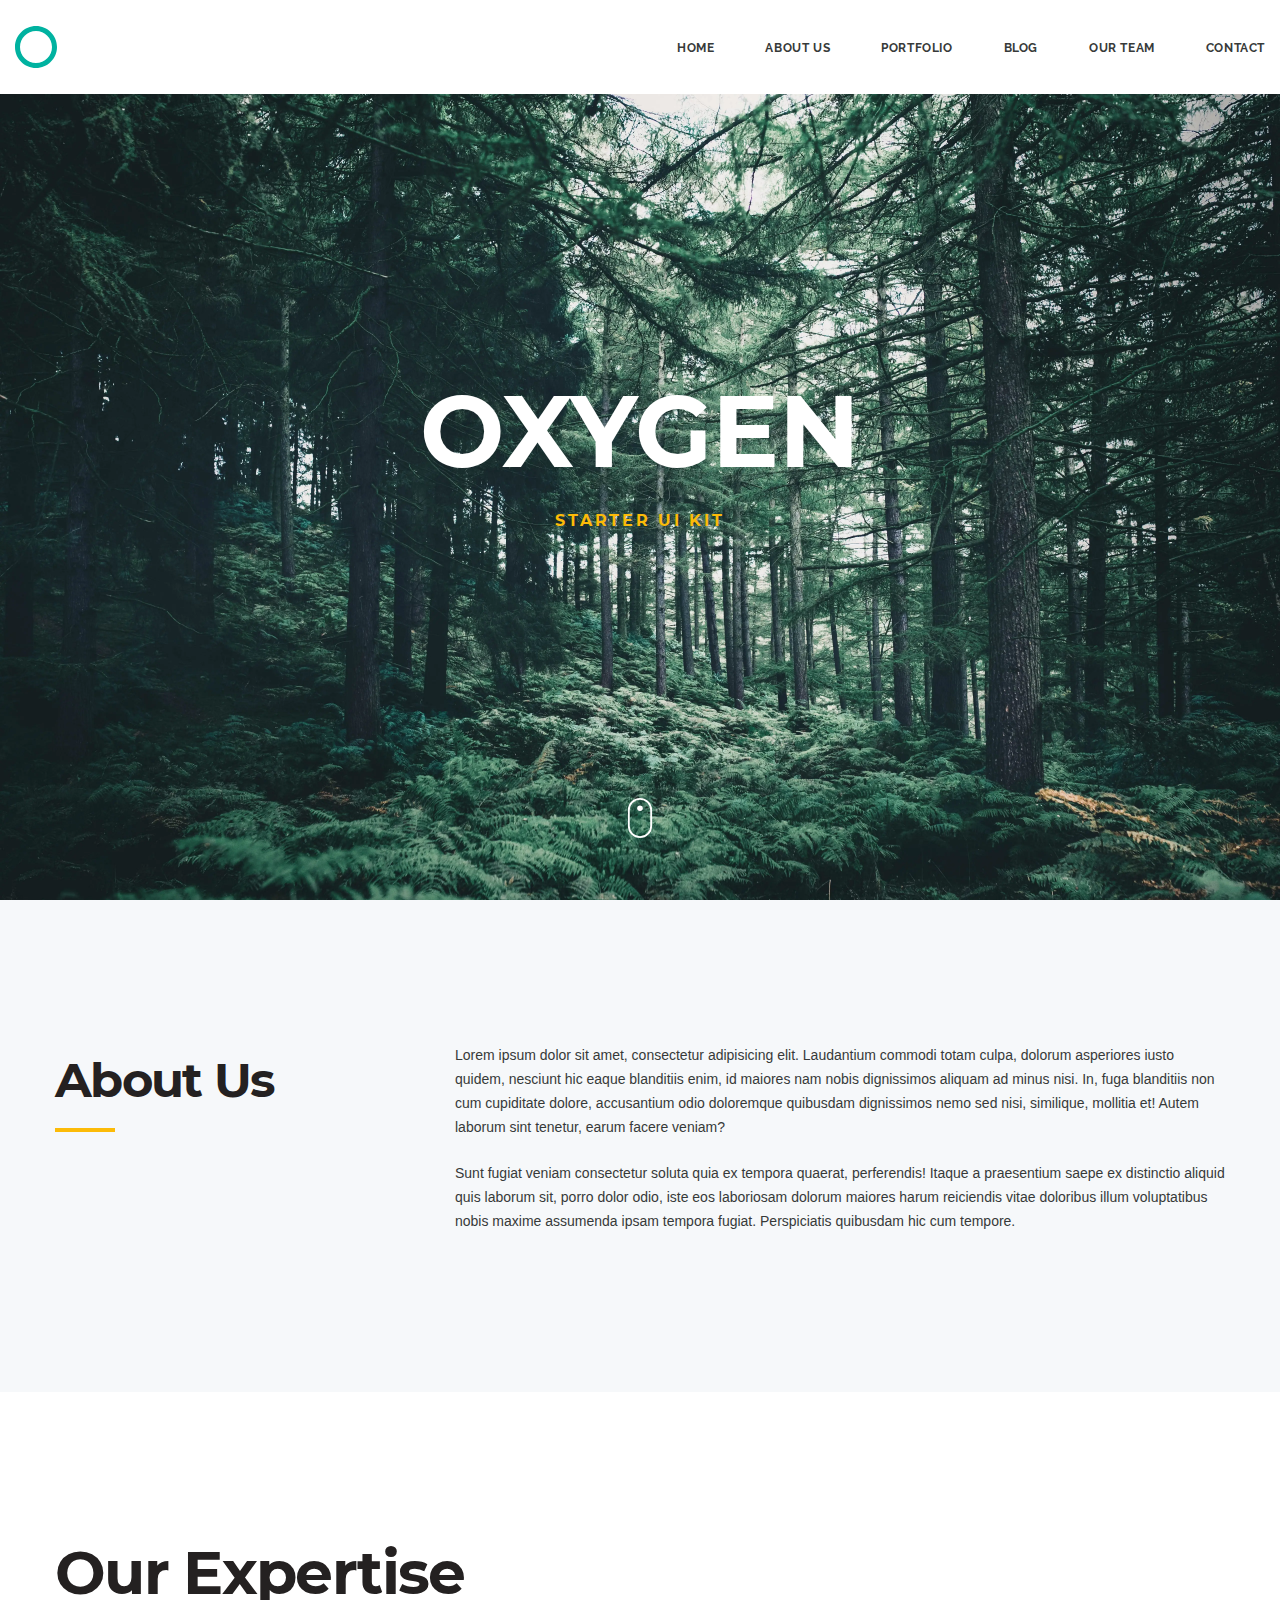
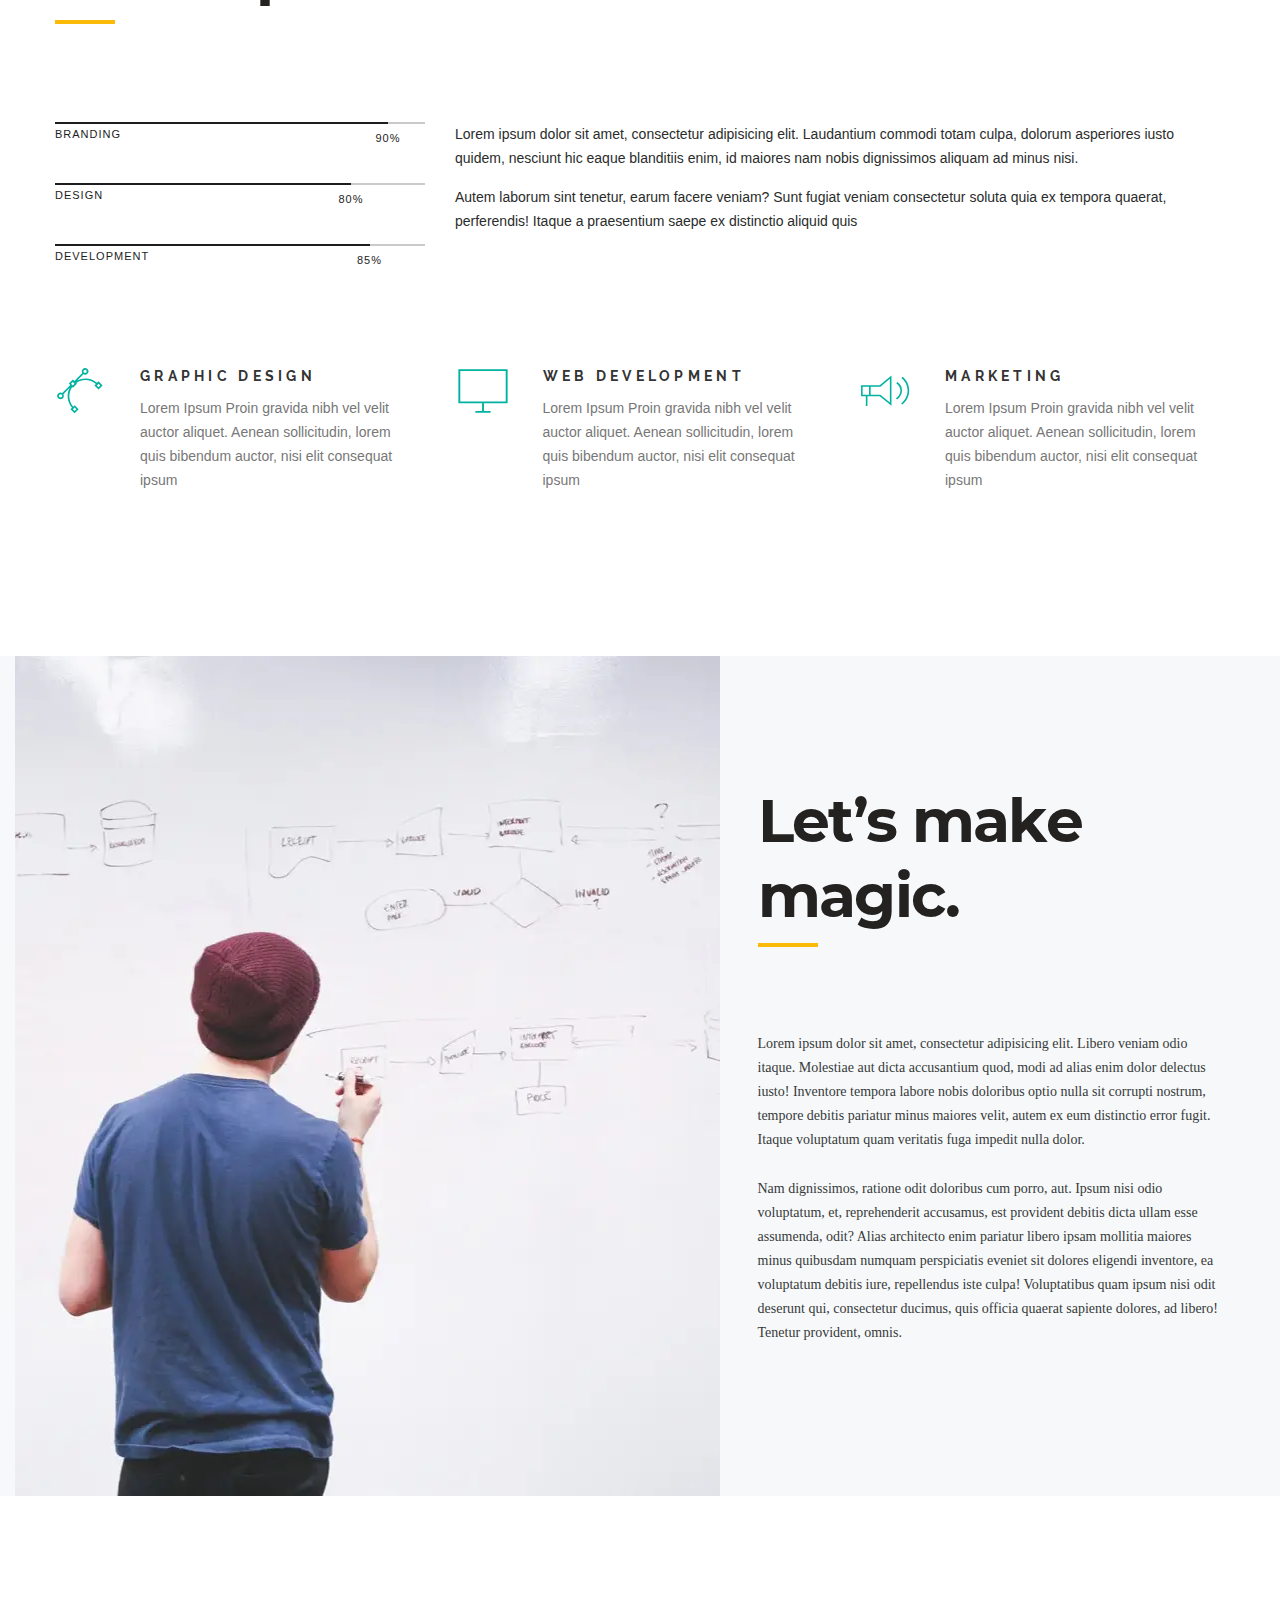
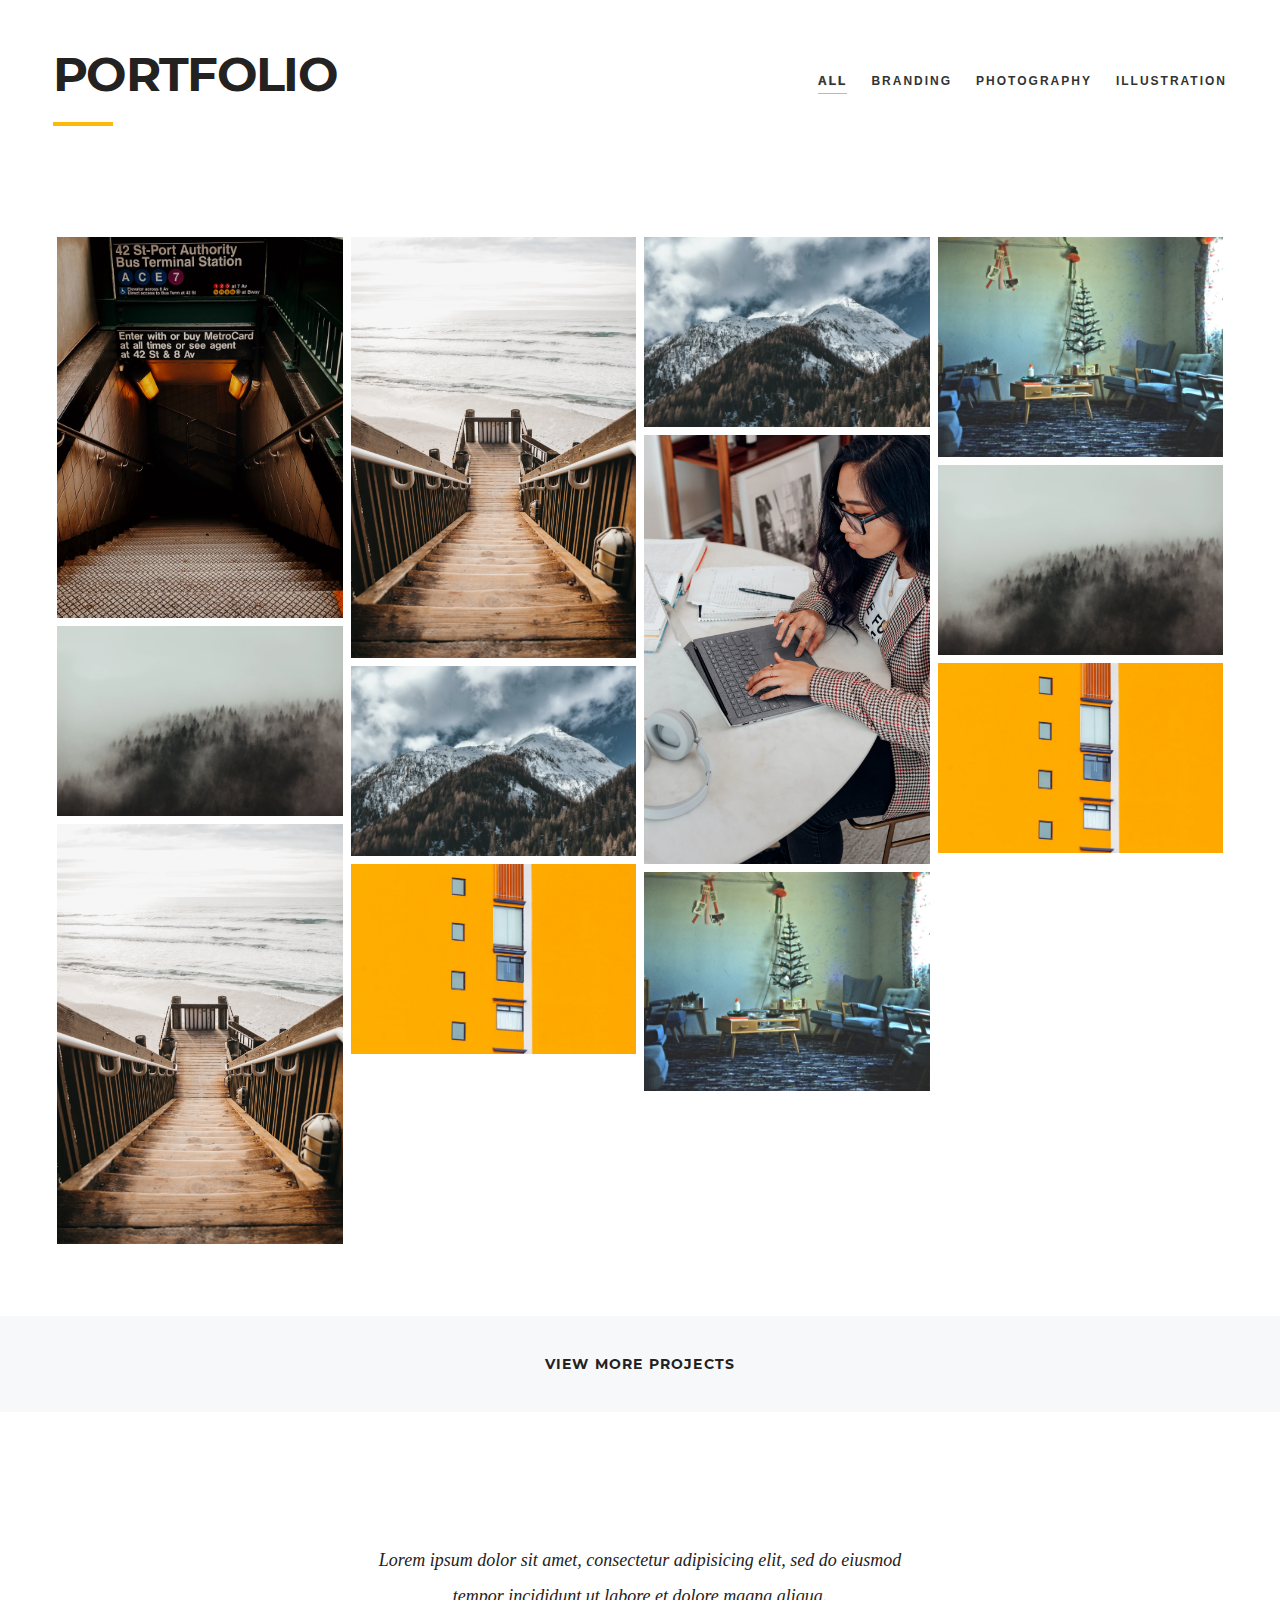
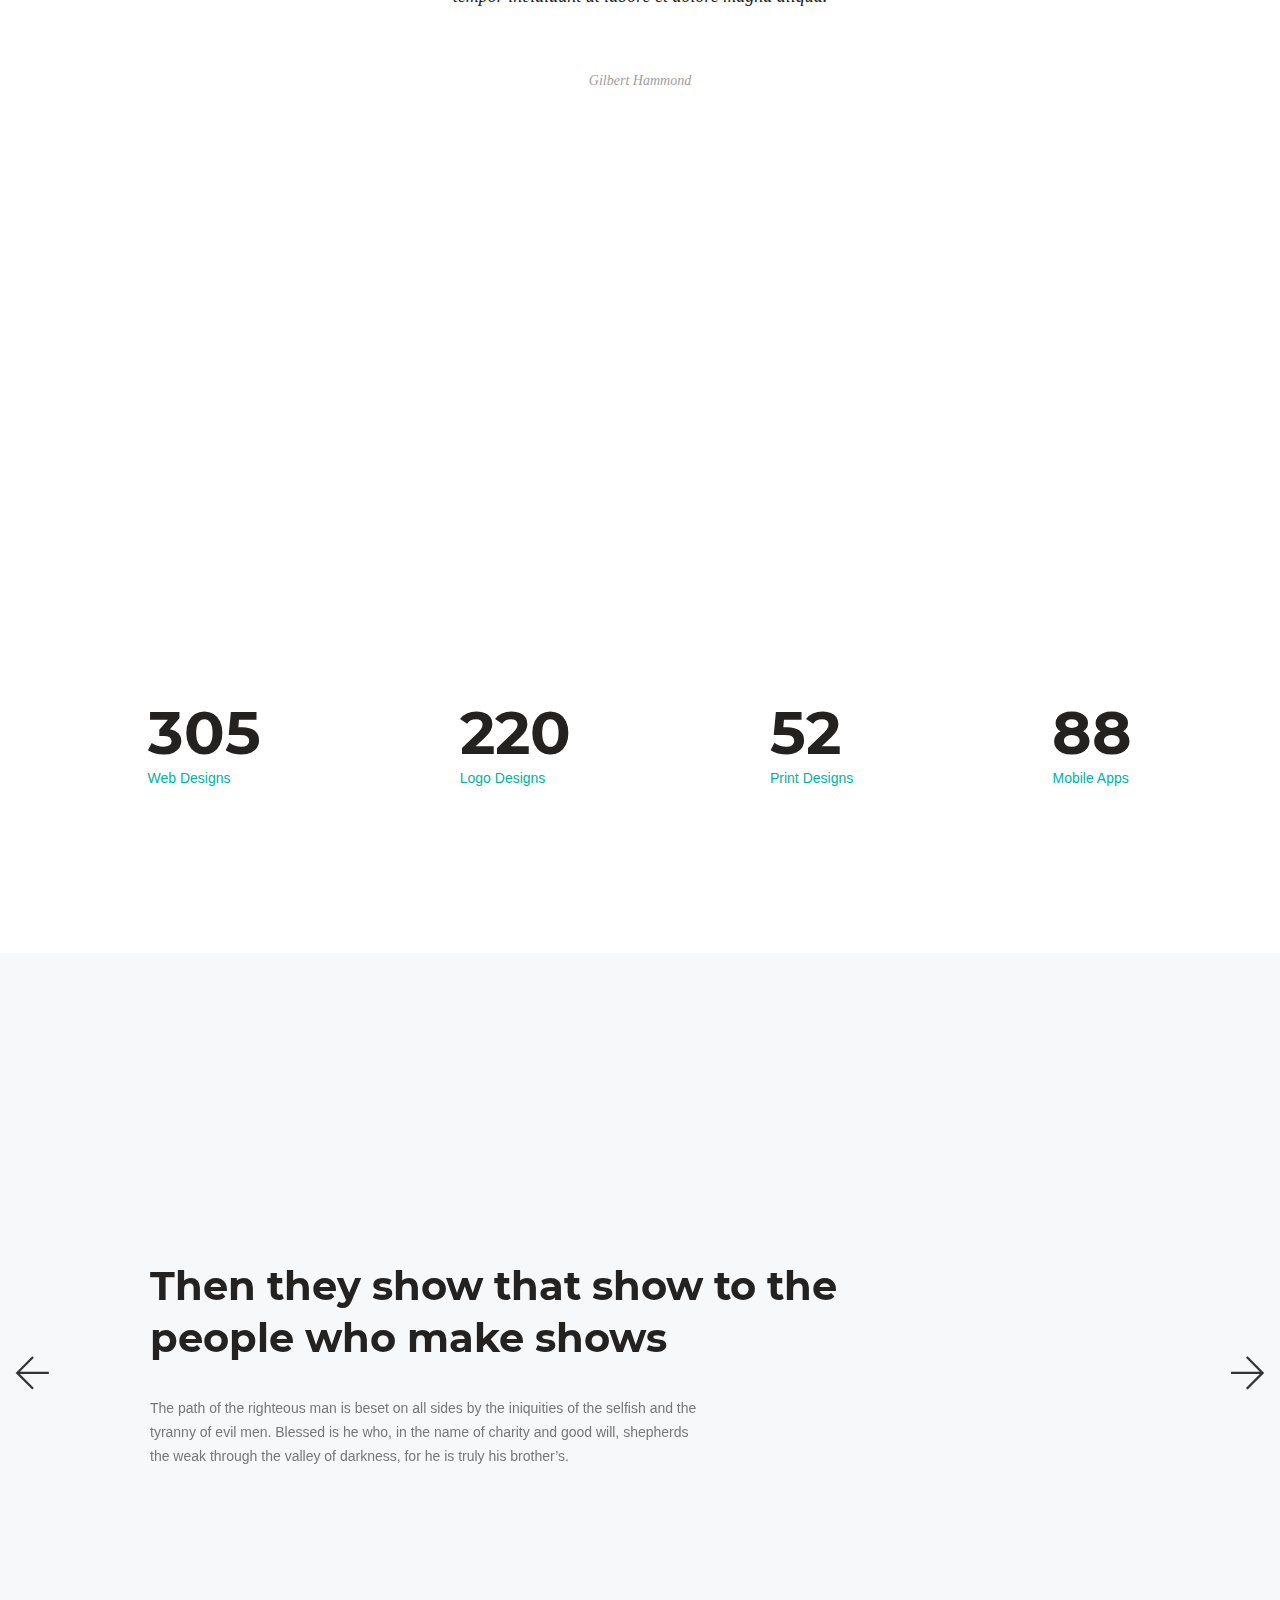
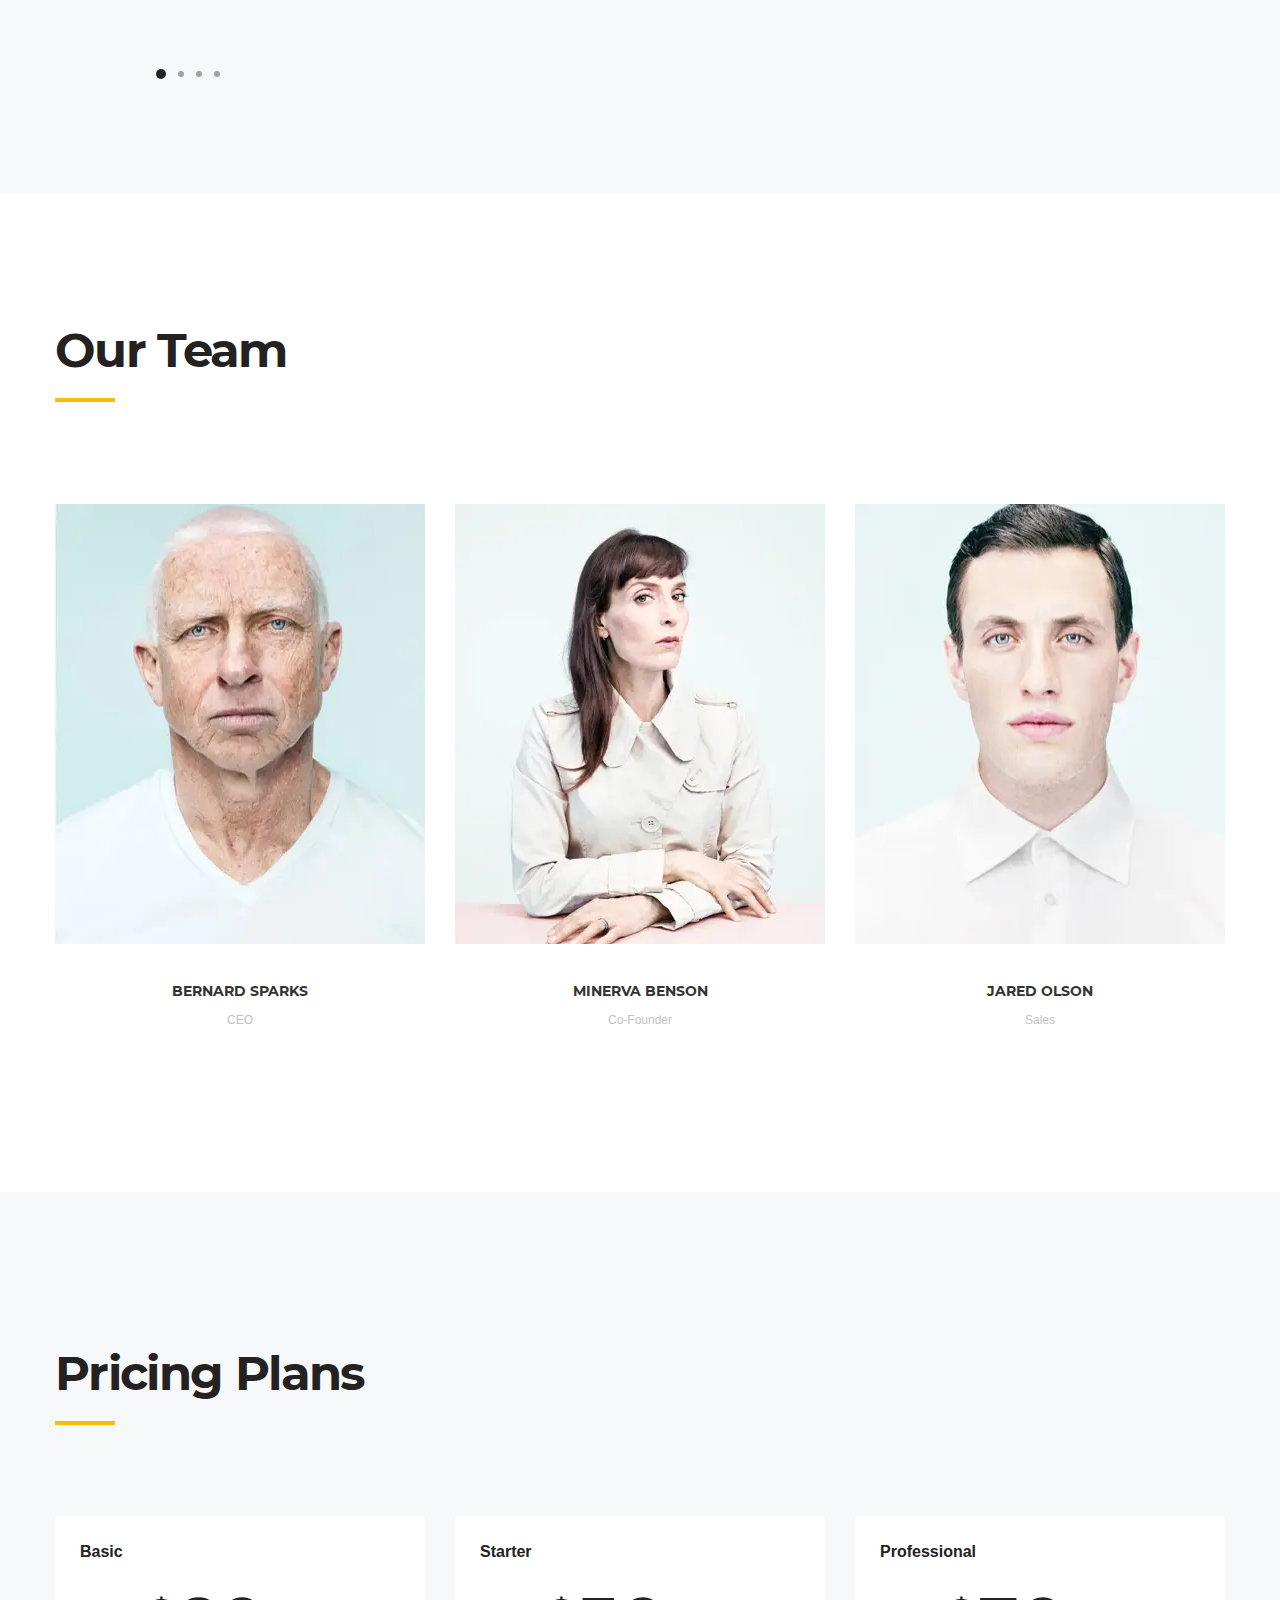
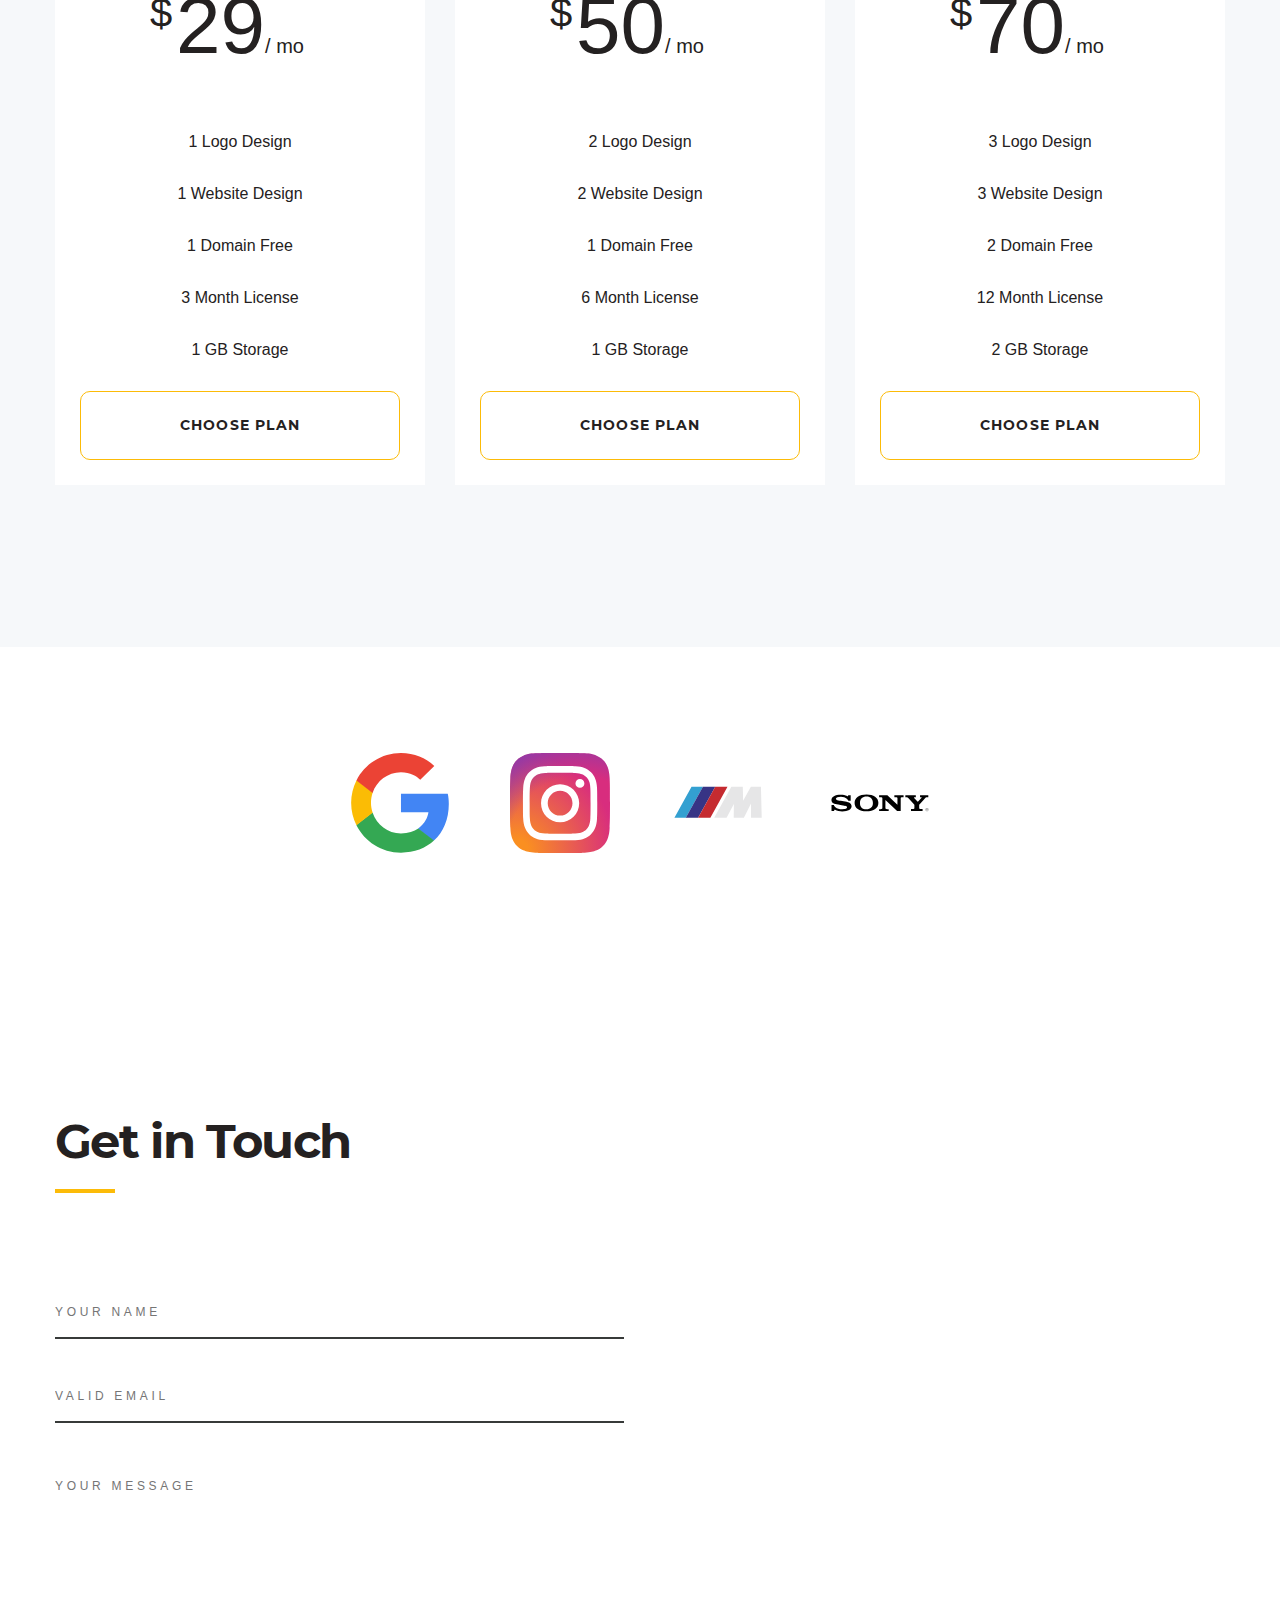
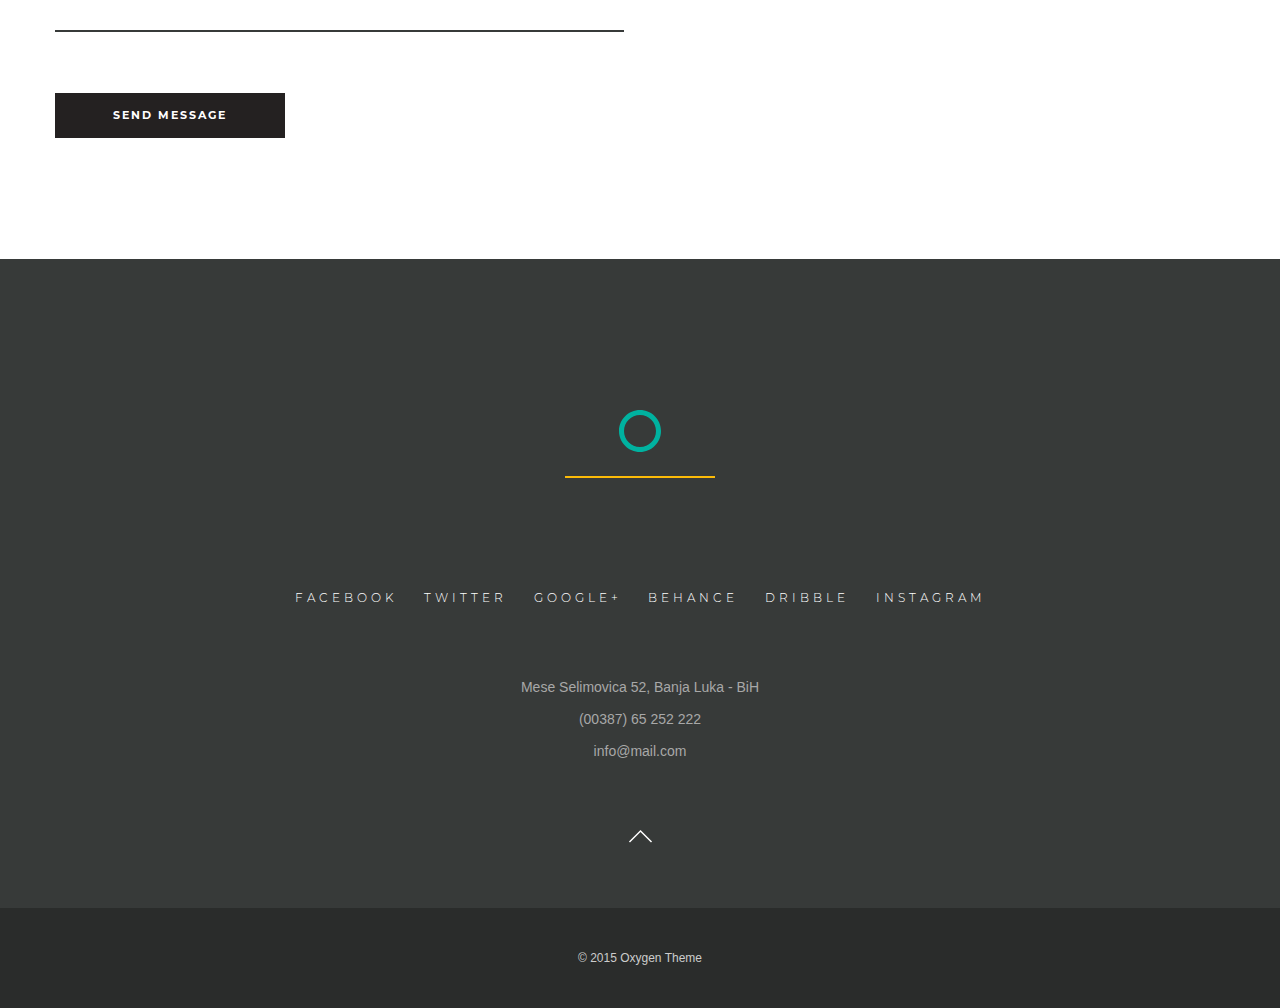
<file: index.html>
<!DOCTYPE html><html lang="en"><head>  <meta charset="UTF-8">  <meta name="viewport" content="width=device-width, initial-scale=1.0">  <title> OXYGEN </title>  <link rel="apple-touch-icon" sizes="180x180" href="./images/favicon/apple-touch-icon.png">  <link rel="icon" type="image/png" sizes="32x32" href="./images/favicon/favicon-32x32.png">  <link rel="icon" type="image/png" sizes="16x16" href="./images/favicon/favicon-16x16.png">  <link rel="manifest" href="./images/favicon/site.webmanifest">  <link rel="mask-icon" href="./images/favicon/safari-pinned-tab.svg" color="#5bbad5">  <link rel="shortcut icon" href="./images/favicon/favicon.ico" type="image/x-icon">  <meta name="msapplication-TileColor" content="#da532c">  <meta name="theme-color" content="#ffffff">  <link rel="stylesheet" href="css/style.min.css"></head><body>  <div class="preloader">    <div class="preloader__row">      <div class="preloader__item"></div>      <div class="preloader__item"></div>    </div>  </div>  <header class="header" id="home">    <div class="header__top">      <div class="header__wrapper">        <div class="logo">          <a href="#">            <picture><source srcset="images/icons/icons.svg#logo" type="image/webp"><img src="images/icons/icons.svg#logo" class="svg-logo-dims" alt="logo"></picture>          </a>        </div>        <nav class="header__menu">          <div class="header__menu-btn">            <span></span>          </div>          <ul class="header__menu-list">            <li class="menu-list__item">              <a href="#" class="list__item-link">                HOME              </a>            </li>            <li class="menu-list__item">              <a href="#about" class="list__item-link">                ABOUT US              </a>            </li>            <li class="menu-list__item">              <a href="#portfolio" class="list__item-link">                PORTFOLIO              </a>            </li>            <li class="menu-list__item">              <a href="#blog" class="list__item-link">                BLOG              </a>            </li>            <li class="menu-list__item">              <a href="#team" class="list__item-link">                OUR TEAM              </a>            </li>            <li class="menu-list__item">              <a href="#contact" class="list__item-link">                CONTACT              </a>            </li>          </ul>        </nav>      </div>    </div>    <div class="container">      <div class="header__content">        <h1 class="header__title">          OXYGEN        </h1>        <h3 class="header__subtitle">          STARTER UI KIT        </h3>      </div>    </div>    <a href="#about" id="mouse">      <picture><source srcset="./images/icons/icons.svg#mouse" type="image/webp"><img src="./images/icons/icons.svg#mouse" class="svg-mouse-dims" alt="mouse"></picture>    </a>  </header>  <section class="about" id="about">    <div class="container">      <div class="about__inner-row">        <div class="about__title">          <h2 class="title__section">            About Us          </h2>        </div>        <div class="about__description">          <p class="about__text">            Lorem ipsum dolor sit amet, consectetur adipisicing elit. Laudantium commodi totam            culpa, dolorum asperiores iusto quidem, nesciunt hic eaque blanditiis enim, id maiores nam nobis dignissimos            aliquam ad minus nisi. In, fuga blanditiis non cum cupiditate dolore, accusantium odio doloremque quibusdam            dignissimos nemo sed nisi, similique, mollitia et! Autem laborum sint tenetur, earum facere veniam?          </p>          <p class="about__text">            Sunt fugiat veniam consectetur soluta quia ex tempora quaerat, perferendis! Itaque a            praesentium saepe ex            distinctio aliquid quis laborum sit, porro dolor odio, iste eos laboriosam dolorum maiores harum reiciendis            vitae doloribus illum voluptatibus nobis maxime assumenda ipsam tempora fugiat. Perspiciatis quibusdam hic            cum            tempore.          </p>        </div>      </div>    </div>  </section>  <section class="expertise">    <div class="container">      <h2 class="title__section">        Our Expertise      </h2>      <div class="expertise__inner-row">        <div class="skills">          <div class="skill">            <div class="skill-bar">              <div class="skill-per" per="90"></div>            </div>            <div class="skill-name">BRANDING</div>          </div>          <div class="skill">            <div class="skill-bar">              <div class="skill-per" per="80"></div>            </div>            <div class="skill-name">DESIGN</div>          </div>          <div class="skill">            <div class="skill-bar">              <div class="skill-per" per="85"></div>            </div>            <div class="skill-name">DEVELOPMENT</div>          </div>        </div>        <div class="expertise__description">          <p>            Lorem ipsum dolor sit amet, consectetur adipisicing elit. Laudantium commodi totam culpa, dolorum            asperiores iusto quidem, nesciunt hic eaque blanditiis enim, id maiores nam nobis dignissimos aliquam ad            minus nisi.          </p>          <p>Autem laborum sint tenetur, earum facere veniam? Sunt fugiat veniam consectetur soluta quia ex tempora            quaerat, perferendis! Itaque a praesentium saepe ex distinctio aliquid quis          </p>        </div>      </div>      <div class="expertise__inner-row">        <div class="expertise__services-item">          <div class="services-item__images">            <picture><source srcset="./images/icons/icons.svg#vector" type="image/webp"><img src="./images/icons/icons.svg#vector" class="svg-vector-dims" alt="vector" /></picture>          </div>          <div class="services-item__descriptions">            <h4 class="item__descriptions-title">GRAPHIC DESIGN</h4>            <p class="item__descriptions-text">              Lorem Ipsum Proin gravida nibh vel velit auctor aliquet. Aenean              sollicitudin, lorem quis bibendum auctor, nisi elit consequat ipsum            </p>          </div>        </div>        <div class="expertise__services-item">          <div class="services-item__images">            <picture><source srcset="./images/icons/icons.svg#monitor" type="image/webp"><img src="./images/icons/icons.svg#monitor" class="svg-vector-dims" alt="vector" /></picture>          </div>          <div class="services-item__descriptions">            <h4 class="item__descriptions-title">WEB DEVELOPMENT</h4>            <p class="item__descriptions-text">              Lorem Ipsum Proin gravida nibh vel velit auctor aliquet. Aenean              sollicitudin, lorem quis bibendum auctor, nisi elit consequat ipsum            </p>          </div>        </div>        <div class="expertise__services-item">          <div class="services-item__images">            <picture><source srcset="./images/icons/icons.svg#speaker" type="image/webp"><img src="./images/icons/icons.svg#speaker" class="svg-vector-dims" alt="vector" /></picture>          </div>          <div class="services-item__descriptions">            <h4 class="item__descriptions-title">MARKETING</h4>            <p class="item__descriptions-text">              Lorem Ipsum Proin gravida nibh vel velit auctor aliquet. Aenean              sollicitudin, lorem quis bibendum auctor, nisi elit consequat ipsum            </p>          </div>        </div>      </div>    </div>  </section>  <section class="vision">    <div class="container">      <div class="vision__row">        <div class="vision-bg"></div>        <div class="vision__content">          <h2 class="title__section">            Let’s make <br> magic.          </h2>          <p class="vision__text">            Lorem ipsum dolor sit amet, consectetur adipisicing elit. Libero veniam odio itaque. Molestiae aut dicta            accusantium quod, modi ad alias enim dolor delectus iusto! Inventore tempora labore nobis doloribus optio            nulla sit corrupti nostrum, tempore debitis pariatur minus maiores velit, autem ex eum distinctio error            fugit. Itaque voluptatum quam veritatis fuga impedit nulla dolor.          </p>          <p class="vision__text">            Nam dignissimos, ratione odit doloribus cum porro, aut. Ipsum nisi odio voluptatum, et, reprehenderit            accusamus, est provident debitis dicta ullam esse assumenda, odit? Alias architecto enim pariatur libero            ipsam mollitia maiores minus quibusdam numquam perspiciatis eveniet sit dolores eligendi inventore, ea            voluptatum debitis iure, repellendus iste culpa! Voluptatibus quam ipsum nisi odit deserunt qui, consectetur            ducimus, quis officia quaerat sapiente dolores, ad libero! Tenetur provident, omnis.          </p>        </div>      </div>    </div>  </section>  <section class="portfolio" id="portfolio">    <div class="container">      <div class="portfolio__row">        <h2 class="title__section">PORTFOLIO</h2>        <div class="toggles" id="toggles">          <button id="all" class="btn active">ALL</button>          <button id="brand" class="btn">BRANDING</button>          <button id="photo" class="btn">PHOTOGRAPHY</button>          <button id="illustr" class="btn">ILLUSTRATION</button>        </div>      </div>      <div class="portfolio__row-images">        <div class="column ">          <div class="column-images photo">            <picture><source srcset="./images/gallery-1.webp" type="image/webp"><img src="./images/gallery-1.jpg" alt=""></picture>            <div class="images-hover">              <h5 class="images-hover__title">Henri Cartier-Bresson</h5>              <h6 class="images-hover__descr">photo</h6>            </div>          </div>          <div class="column-images brand">            <picture><source srcset="./images/gallery.webp" type="image/webp"><img src="./images/gallery.jpg" alt=""></picture>            <div class="images-hover">              <h5 class="images-hover__title">Mario Prada</h5>              <h6 class="images-hover__descr">brand</h6>            </div>          </div>          <div class="column-images illustr">            <picture><source srcset="./images/gallery-4.webp" type="image/webp"><img src="./images/gallery-4.jpg" alt=""></picture>            <div class="images-hover">              <h5 class="images-hover__title">OCCA CUPIDATAT</h5>              <h6 class="images-hover__descr">DESIGN</h6>            </div>          </div>        </div>        <div class="column">          <div class="column-images photo">            <picture><source srcset="./images/gallery-4.webp" type="image/webp"><img src="./images/gallery-4.jpg" alt=""></picture>            <div class="images-hover">              <h5 class="images-hover__title">Henri Cartier-Bresson</h5>              <h6 class="images-hover__descr">photo</h6>            </div>          </div>          <div class="column-images brand">            <picture><source srcset="./images/gallery-2.webp" type="image/webp"><img src="./images/gallery-2.jpg" alt=""></picture>            <div class="images-hover">              <h5 class="images-hover__title">Mario Prada</h5>              <h6 class="images-hover__descr">brand</h6>            </div>          </div>          <div class="column-images illustr">            <picture><source srcset="./images/gallery-5.webp" type="image/webp"><img src="./images/gallery-5.jpg" alt=""></picture>            <div class="images-hover">              <h5 class="images-hover__title">OCCA CUPIDATAT</h5>              <h6 class="images-hover__descr">DESIGN</h6>            </div>          </div>        </div>        <div class="column">          <div class="column-images illustr">            <picture><source srcset="./images/gallery-2.webp" type="image/webp"><img src="./images/gallery-2.jpg" alt=""></picture>            <div class="images-hover">              <h5 class="images-hover__title">OCCA CUPIDATAT</h5>              <h6 class="images-hover__descr">DESIGN</h6>            </div>          </div>          <div class="column-images brand">            <picture><source srcset="./images/gallery-6.webp" type="image/webp"><img src="./images/gallery-6.jpg" alt=""></picture>            <div class="images-hover">              <h5 class="images-hover__title">Mario Prada</h5>              <h6 class="images-hover__descr">brand</h6>            </div>          </div>          <div class="column-images photo">            <picture><source srcset="./images/gallery-7.webp" type="image/webp"><img src="./images/gallery-7.jpg" alt=""></picture>            <div class="images-hover">              <h5 class="images-hover__title">Henri Cartier-Bresson</h5>              <h6 class="images-hover__descr">photo</h6>            </div>          </div>        </div>        <div class="column">          <div class="column-images photo">            <picture><source srcset="./images/gallery-7.webp" type="image/webp"><img src="./images/gallery-7.jpg" alt=""></picture>            <div class="images-hover">              <h5 class="images-hover__title">Henri Cartier-Bresson</h5>              <h6 class="images-hover__descr">photo</h6>            </div>          </div>          <div class="column-images photo">            <picture><source srcset="./images/gallery.webp" type="image/webp"><img src="./images/gallery.jpg" alt=""></picture>            <div class="images-hover">              <h5 class="images-hover__title">Henri Cartier-Bresson</h5>              <h6 class="images-hover__descr">photo</h6>            </div>          </div>          <div class="column-images photo">            <picture><source srcset="./images/gallery-5.webp" type="image/webp"><img src="./images/gallery-5.jpg" alt=""></picture>            <div class="images-hover">              <h5 class="images-hover__title">Henri Cartier-Bresson</h5>              <h6 class="images-hover__descr">photo</h6>            </div>          </div>        </div>      </div>    </div>    <a href="#" class="btn-more">VIEW MORE PROJECTS</a>  </section>  <section class="testimonial">    <h4 class="testimonial__title">      Lorem ipsum dolor sit amet, consectetur adipisicing elit, sed do eiusmod tempor incididunt ut labore et dolore      magna aliqua.    </h4>    <h5 class="testimonial__description">Gilbert Hammond</h5>  </section>  <section class="video">    <div class="container">      <iframe src="https://www.youtube.com/embed/LXb3EKWsInQ" frameborder="0"        allow="accelerometer; autoplay; encrypted-media; gyroscope; picture-in-picture" allowfullscreen></iframe>    </div>  </section>  <section class="facts">    <div class="container">      <div class="facts__inner">        <div class="facts__item">          <h3 class="facts__item-number">            305          </h3>          <h5 class="facts__item-description">            Web Designs          </h5>        </div>        <div class="facts__item">          <h3 class="facts__item-number">            220          </h3>          <h5 class="facts__item-description">            Logo Designs          </h5>        </div>        <div class="facts__item">          <h3 class="facts__item-number">            52          </h3>          <h5 class="facts__item-description">            Print Designs          </h5>        </div>        <div class="facts__item">          <h3 class="facts__item-number">            88          </h3>          <h5 class="facts__item-description">            Mobile Apps          </h5>        </div>      </div>    </div>  </section>  <section class="featured" id="blog">    <div class="container">      <div class="slider">        <div class="slider__item">          <h3 class="slider__item-title">            Then they show that show to the            people who make shows          </h3>          <p class="slider__item-description">            The path of the righteous man is beset on all sides by the iniquities of the selfish and the tyranny of evil            men. Blessed is he who, in the name of charity and good will, shepherds the weak through the valley of            darkness, for he is truly his brother’s.          </p>        </div>        <div class="slider__item">          <h3 class="slider__item-title">            Then they show that show to the            people who make shows          </h3>          <p class="slider__item-description">            The path of the righteous man is beset on all sides by the iniquities of the selfish and the tyranny of evil            men. Blessed is he who, in the name of charity and good will, shepherds the weak through the valley of            darkness, for he is truly his brother’s.          </p>        </div>        <div class="slider__item">          <h3 class="slider__item-title">            Then they show that show to the            people who make shows          </h3>          <p class="slider__item-description">            The path of the righteous man is beset on all sides by the iniquities of the selfish and the tyranny of evil            men. Blessed is he who, in the name of charity and good will, shepherds the weak through the valley of            darkness, for he is truly his brother’s.          </p>        </div>        <div class="slider__item">          <h3 class="slider__item-title">            Then they show that show to the            people who make shows          </h3>          <p class="slider__item-description">            The path of the righteous man is beset on all sides by the iniquities of the selfish and the tyranny of evil            men. Blessed is he who, in the name of charity and good will, shepherds the weak through the valley of            darkness, for he is truly his brother’s.          </p>        </div>      </div>    </div>  </section>  <section class="team" id="team">    <div class="container">      <h2 class="title__section">        Our Team      </h2>      <div class="team__inner">        <div class="team__item">          <div class="team__item-images">            <picture><source srcset="./images/team1.webp" type="image/webp"><img src="./images/team1.jpg" alt="Bernard Sparks"></picture>          </div>          <h4 class="team__item-name">BERNARD SPARKS</h4>          <h5 class="team__item-work">CEO</h5>        </div>        <div class="team__item">          <div class="team__item-images">            <picture><source srcset="./images/team2.webp" type="image/webp"><img src="./images/team2.jpg" alt="Minerva Benson"></picture>          </div>          <h4 class="team__item-name">MINERVA BENSON</h4>          <h5 class="team__item-work">Co-Founder</h5>        </div>        <div class="team__item">          <div class="team__item-images">            <picture><source srcset="./images/team3.webp" type="image/webp"><img src="./images/team3.jpg" alt="Jared Olson"></picture>          </div>          <h4 class="team__item-name">JARED OLSON</h4>          <h5 class="team__item-work">Sales</h5>        </div>      </div>    </div>  </section>  <section class="price">    <div class="container">      <h2 class="title__section">        Pricing Plans      </h2>      <div class="price__inner">        <div class="price__item">          <ul class="price__item-list">            <li class="list__item list-title">Basic</li>            <li class="list__item cost">29<span>/ mo</span></li>            <li class="list__item">1 Logo Design</li>            <li class="list__item">1 Website Design</li>            <li class="list__item">1 Domain Free</li>            <li class="list__item">3 Month License</li>            <li class="list__item">1 GB Storage</li>            <li class="list__item choose-btn"><a href="#">CHOOSE PLAN</a></li>          </ul>        </div>        <div class="price__item">          <ul class="price__item-list">            <li class="list__item list-title">Starter</li>            <li class="list__item cost">50<span>/ mo</span></li>            <li class="list__item">2 Logo Design</li>            <li class="list__item">2 Website Design</li>            <li class="list__item">1 Domain Free</li>            <li class="list__item">6 Month License</li>            <li class="list__item">1 GB Storage</li>            <li class="list__item choose-btn"><a href="#">CHOOSE PLAN</a></li>          </ul>        </div>        <div class="price__item">          <ul class="price__item-list">            <li class="list__item list-title">Professional</li>            <li class="list__item cost">70<span>/ mo</span></li>            <li class="list__item">3 Logo Design</li>            <li class="list__item">3 Website Design</li>            <li class="list__item">2 Domain Free</li>            <li class="list__item">12 Month License</li>            <li class="list__item">2 GB Storage</li>            <li class="list__item choose-btn"><a href="#">CHOOSE PLAN</a></li>          </ul>        </div>      </div>    </div>  </section>  <section class="partner">    <div class="container">      <div class="partner__wrapper">        <div class="partner__item">          <a href="https://google.com" target="blank" title="Google">            <picture><source srcset="./images/icons/icons.svg#google" type="image/webp"><img src="./images/icons/icons.svg#google" alt="google"></picture></a>        </div>        <div class="partner__item">          <a href="https://instagram.com" target="blank" title="Instagram">            <picture><source srcset="./images/icons/icons.svg#instagram" type="image/webp"><img src="./images/icons/icons.svg#instagram" alt="instagram"></picture></a>        </div>        <div class="partner__item">          <a href="https://bmw.com" target="blank" title="BMW">            <picture><source srcset="./images/icons/icons.svg#bmw" type="image/webp"><img src="./images/icons/icons.svg#bmw" alt="bmw"></picture></a>        </div>        <div class="partner__item">          <a href="https://sony.com" target="blank" title="Sonya">            <picture><source srcset="./images/icons/icons.svg#sony" type="image/webp"><img src="./images/icons/icons.svg#sony" alt="sony"></picture></a>        </div>      </div>    </div>  </section>  <section class="contact" id="contact">    <div class="container">      <h2 class="title__section">        Get in Touch      </h2>      <div class="contact__wrapper">        <form class="contact__form">          <input type="text" name="name" class="name" placeholder="YOUR NAME">          <input type="email" name="email" class="email" placeholder="VALID EMAIL">          <textarea name="Your Message" class="message" placeholder="YOUR MESSAGE"></textarea>          <button type="submit" class="form-btn__submit">SEND MESSAGE</button>        </form>      </div>    </div>    <iframe      src="https://www.google.com/maps/embed?pb=!1m23!1m12!1m3!1d6736.077420387994!2d17.183117199676236!3d44.77730524233846!2m3!1f0!2f0!3f0!3m2!1i1024!2i768!4f13.1!4m8!3e2!4m0!4m5!1s0x475e0302f29c302f%3A0x33f0563a2e04f66a!2z0KTQtdC00LXRgNC40LrQsCDQk9Cw0YDRgdC40ZjQtSDQm9C-0YDQutC1LCDQkdCw0ZrQsCDQm9GD0LrQsCA3ODAwMCwg0JHQvtGB0L3QuNGPINC4INCT0LXRgNGG0LXQs9C-0LLQuNC90LA!3m2!1d44.7780911!2d17.1875998!5e0!3m2!1sru!2sua!4v1590907697875!5m2!1sru!2sua"      frameborder="0" style="border:0;" allowfullscreen="" aria-hidden="false" tabindex="0">    </iframe>  </section>  <footer class="footer">    <div class="container">      <div class="footer__logo">        <a href="#">          <picture><source srcset="./images/icons/icons.svg#footer-logo" type="image/webp"><img src="./images/icons/icons.svg#footer-logo" alt="Footer Logo"></picture>        </a>      </div>      <ul class="footer__social">        <li class="footer__social-item"><a target="blank" href="#">FACEBOOK</a></li>        <li class="footer__social-item"><a target="blank" href="#">TWITTER</a></li>        <li class="footer__social-item"><a target="blank" href="#">GOOGLE+</a></li>        <li class="footer__social-item"><a target="blank" href="#">BEHANCE</a></li>        <li class="footer__social-item"><a target="blank" href="#">DRIBBLE</a></li>        <li class="footer__social-item"><a target="blank" href="#">INSTAGRAM</a></li>      </ul>      <ul class="footer__address">        <li class="footer__address-item">Mese Selimovica 52, Banja Luka - BiH</li>        <li class="footer__address-item"><a href="tel:+0038765252222">(00387) 65 252 222</a></li>        <li class="footer__address-item"><a href="mailto:info@mail.com">info@mail.com</a></li>      </ul>      <a href="#home" class="up-arrow">        <picture><source srcset="./images/icons/icons.svg#up-arrow" type="image/webp"><img src="./images/icons/icons.svg#up-arrow" alt="Up Arrow"></picture>      </a>    </div>    <span class="footer__copy">      &#169; 2015 Oxygen Theme    </span>  </footer>  <script src="https://ajax.googleapis.com/ajax/libs/jquery/3.5.1/jquery.min.js"></script>  <script src="./js/script.js"></script></body></html>
</file>
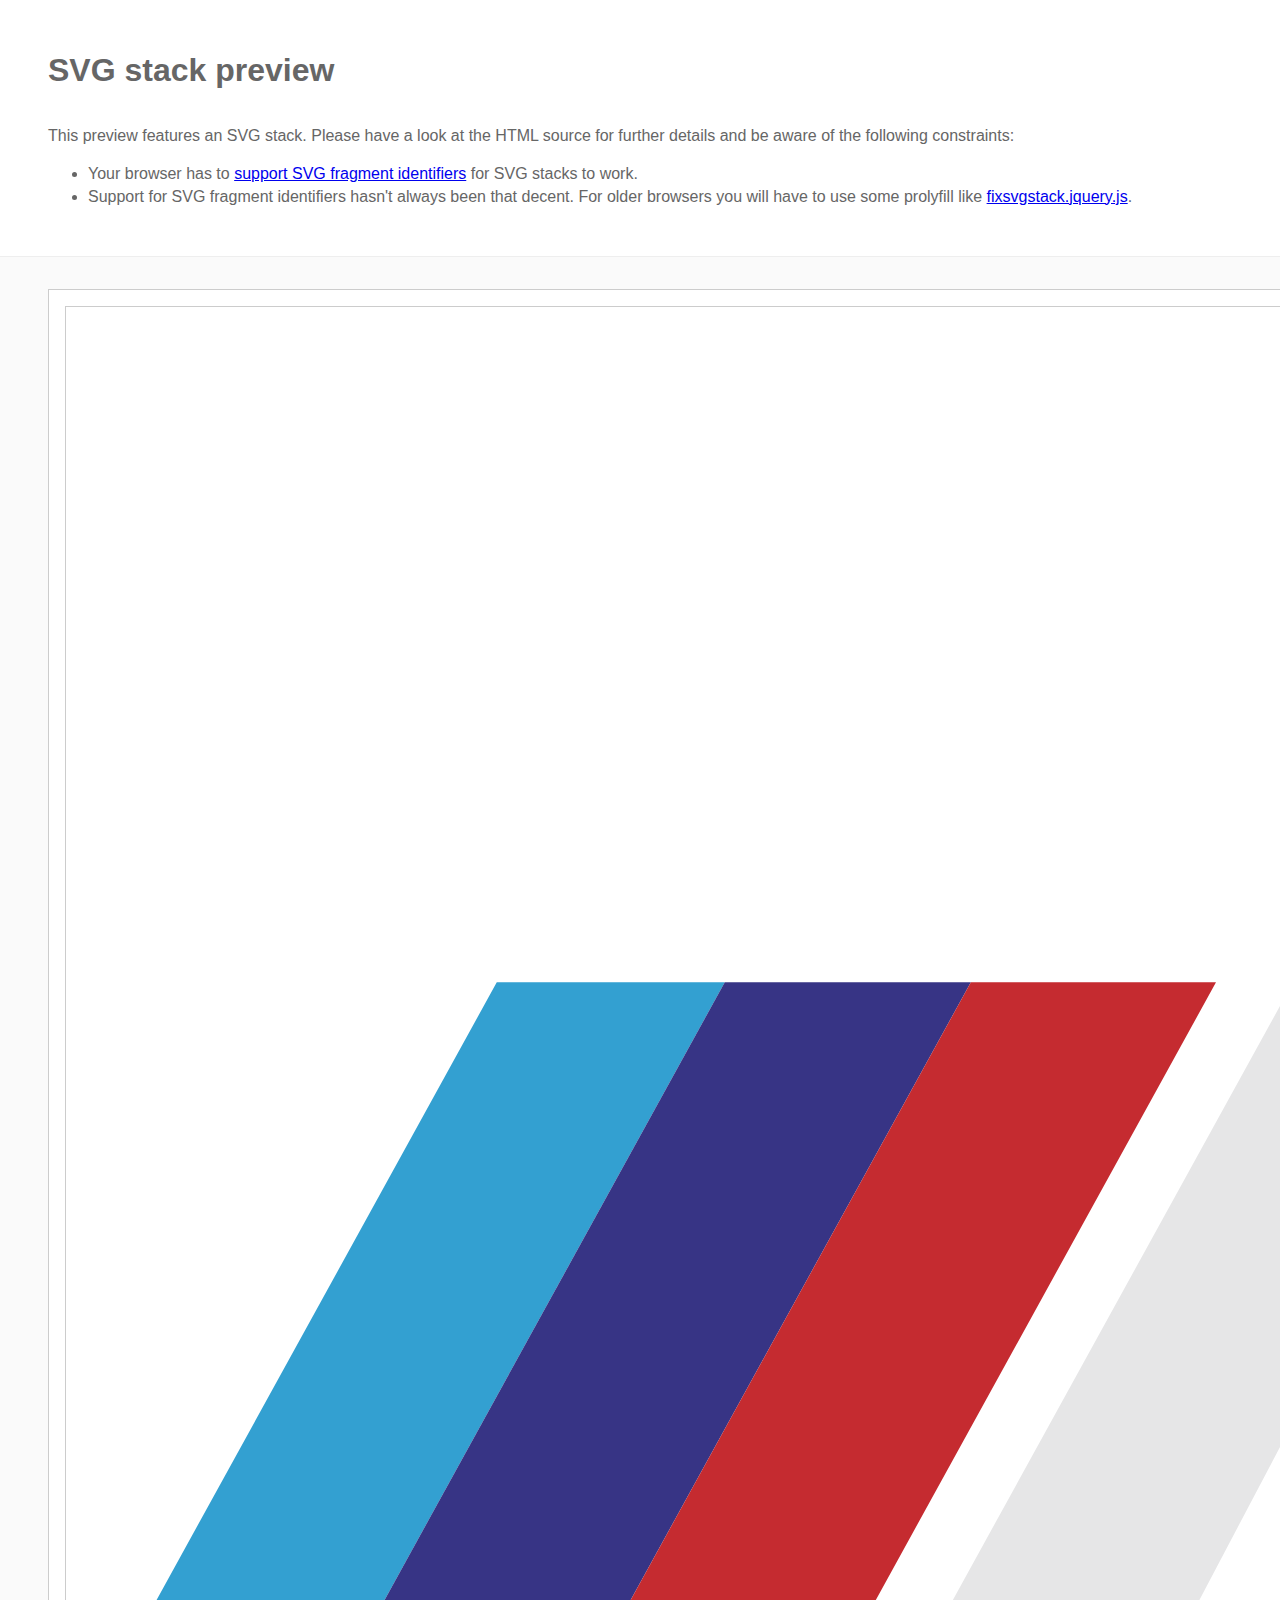
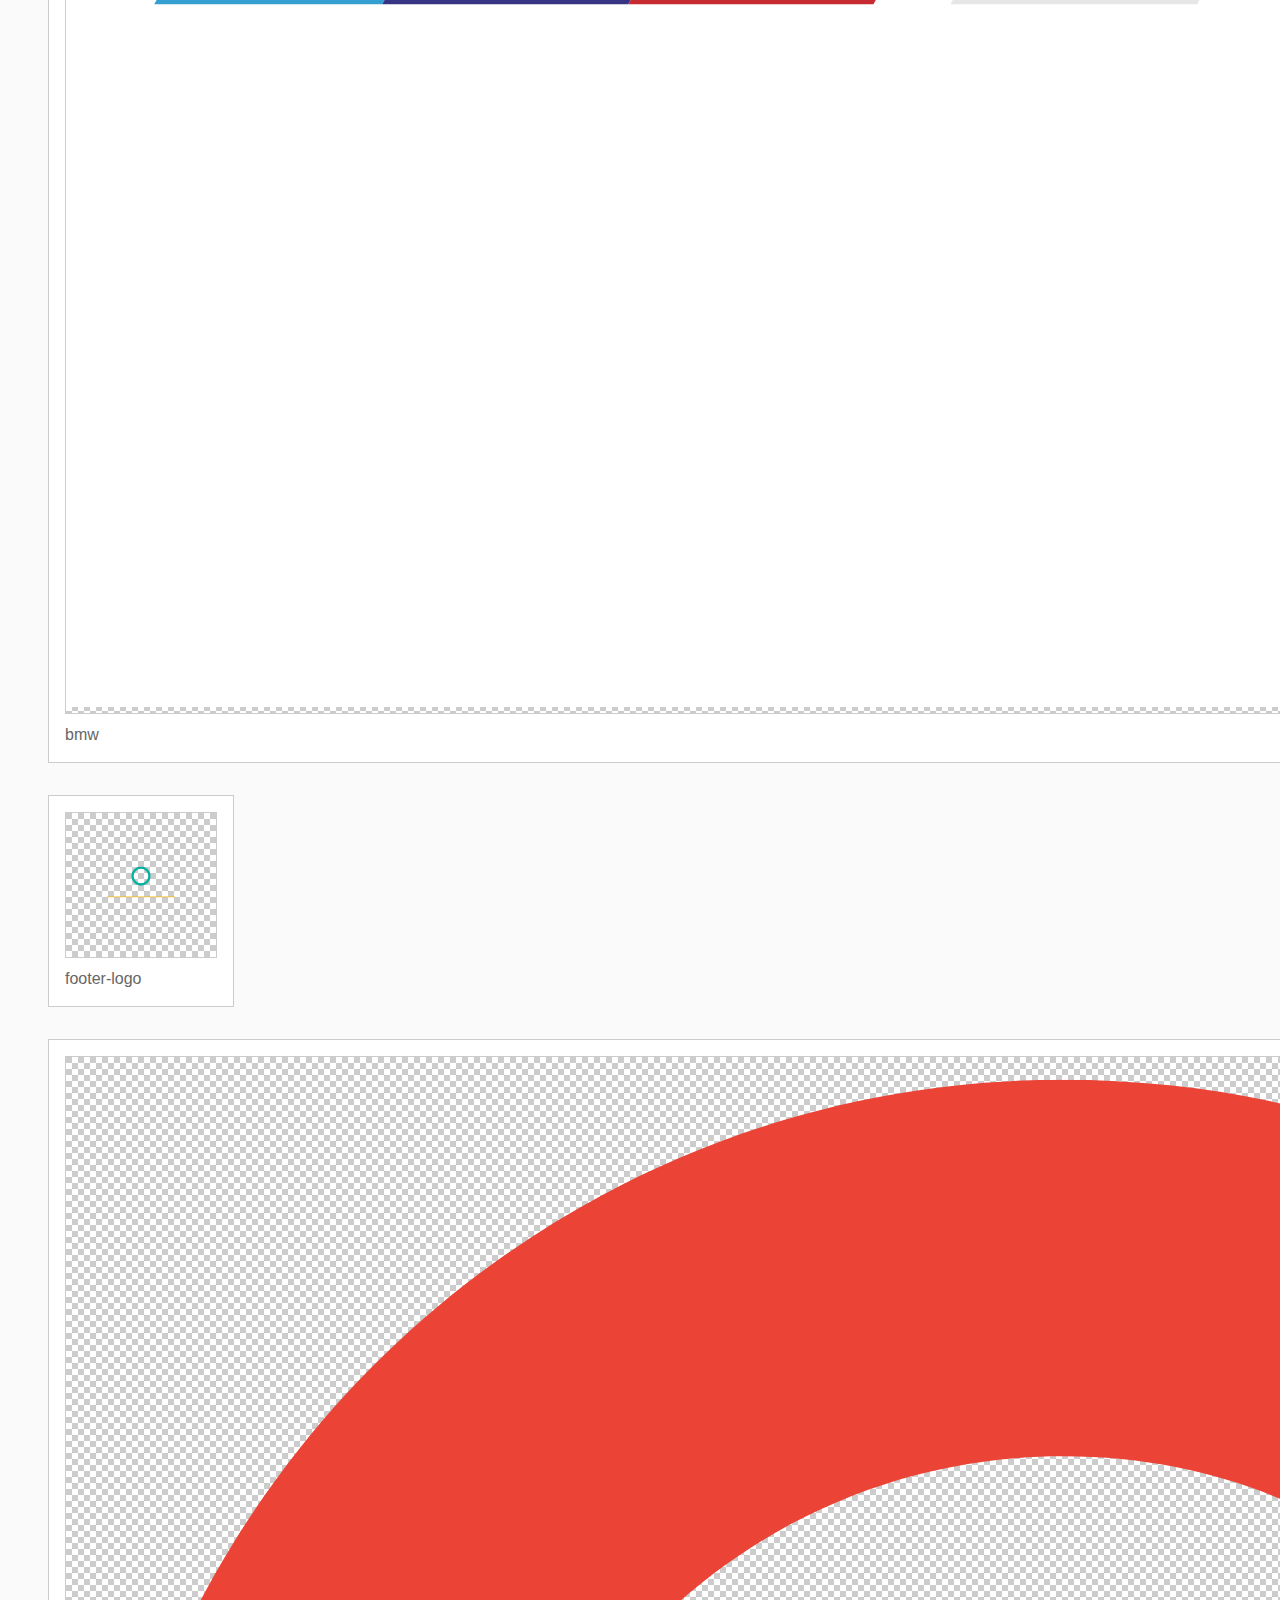
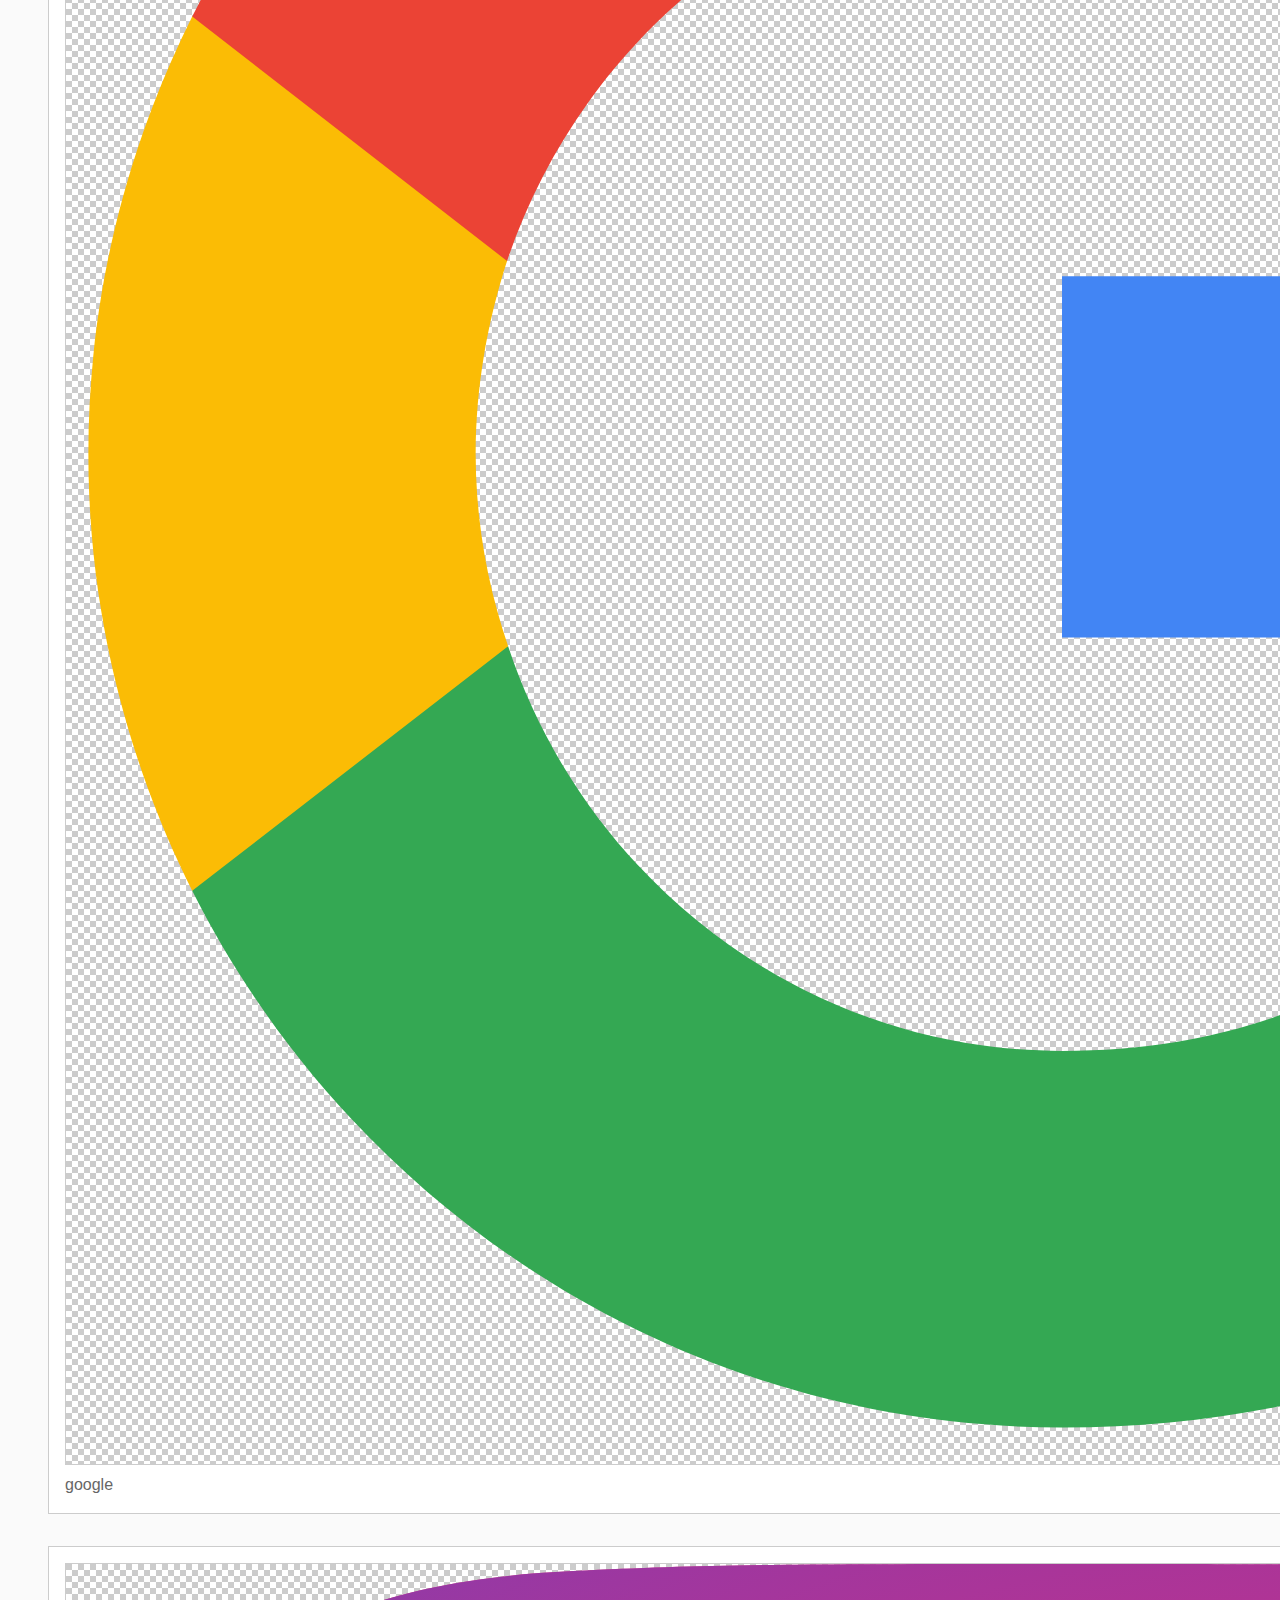
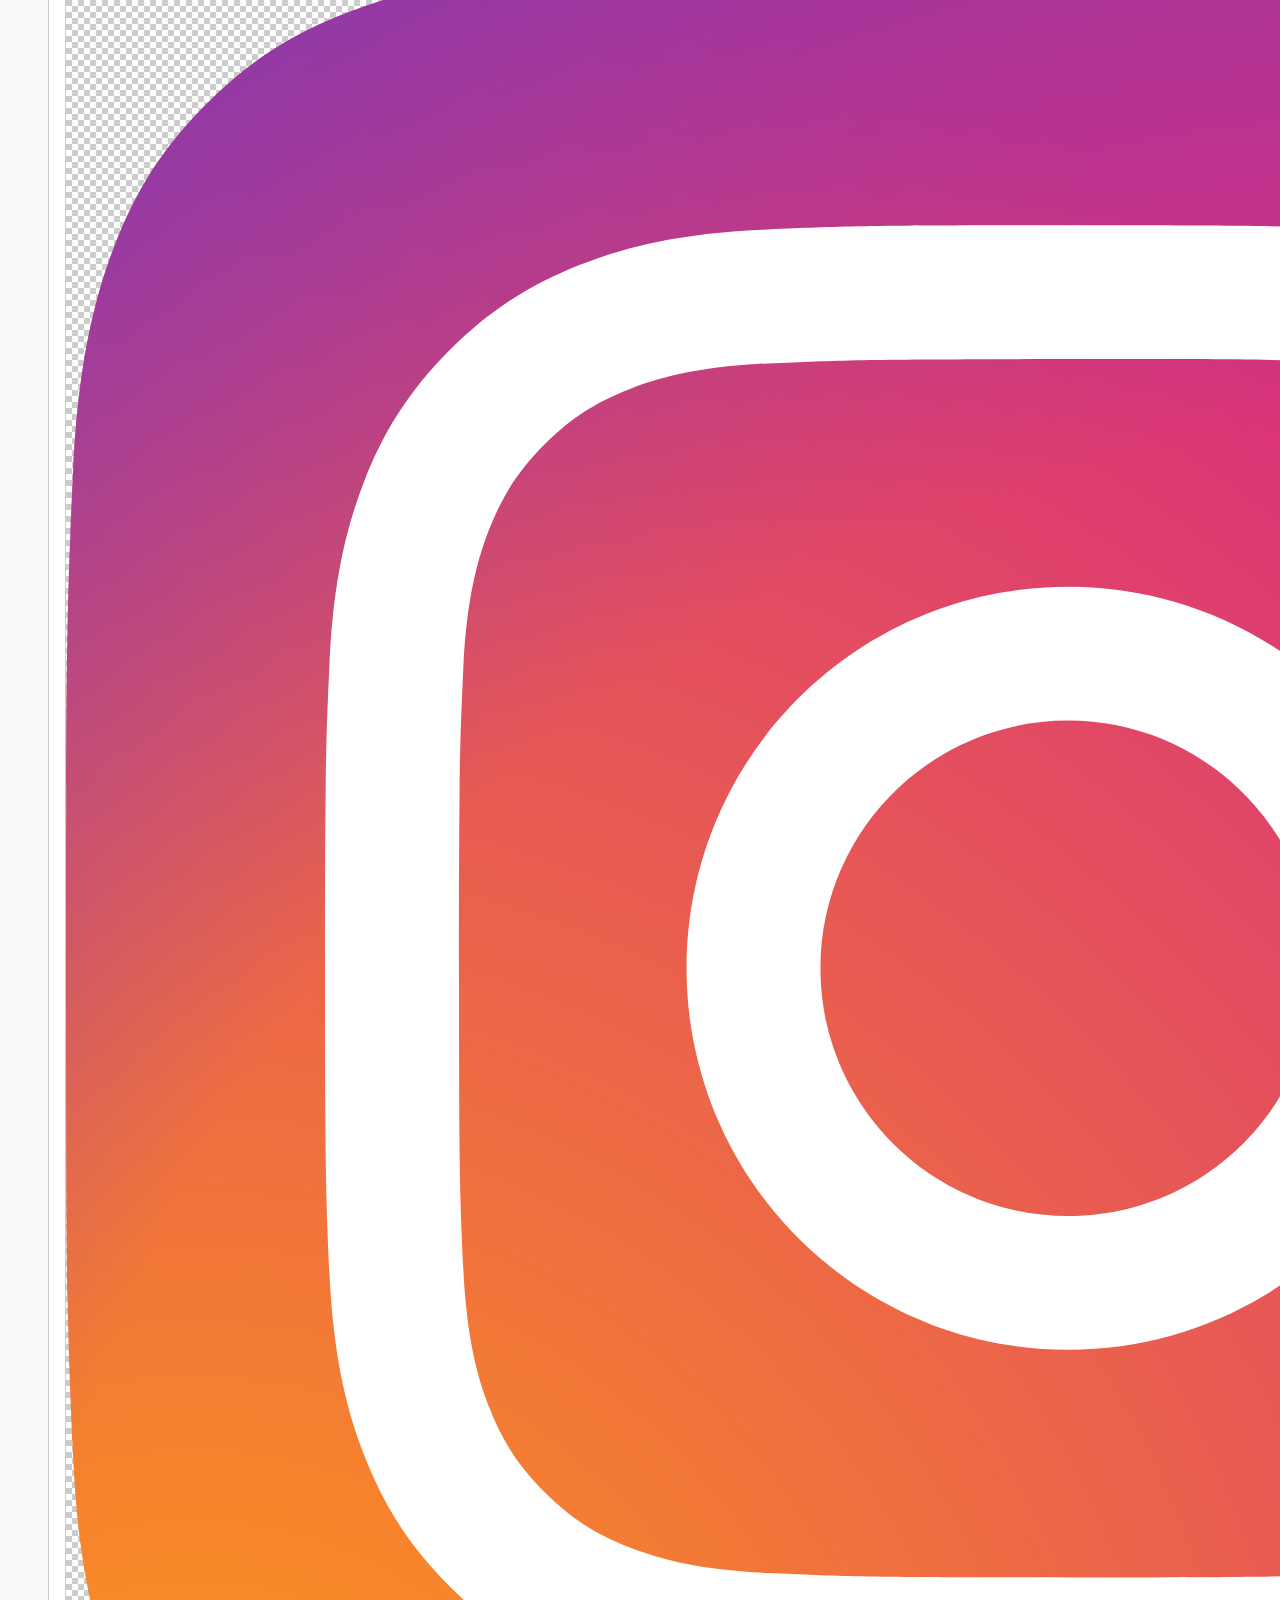
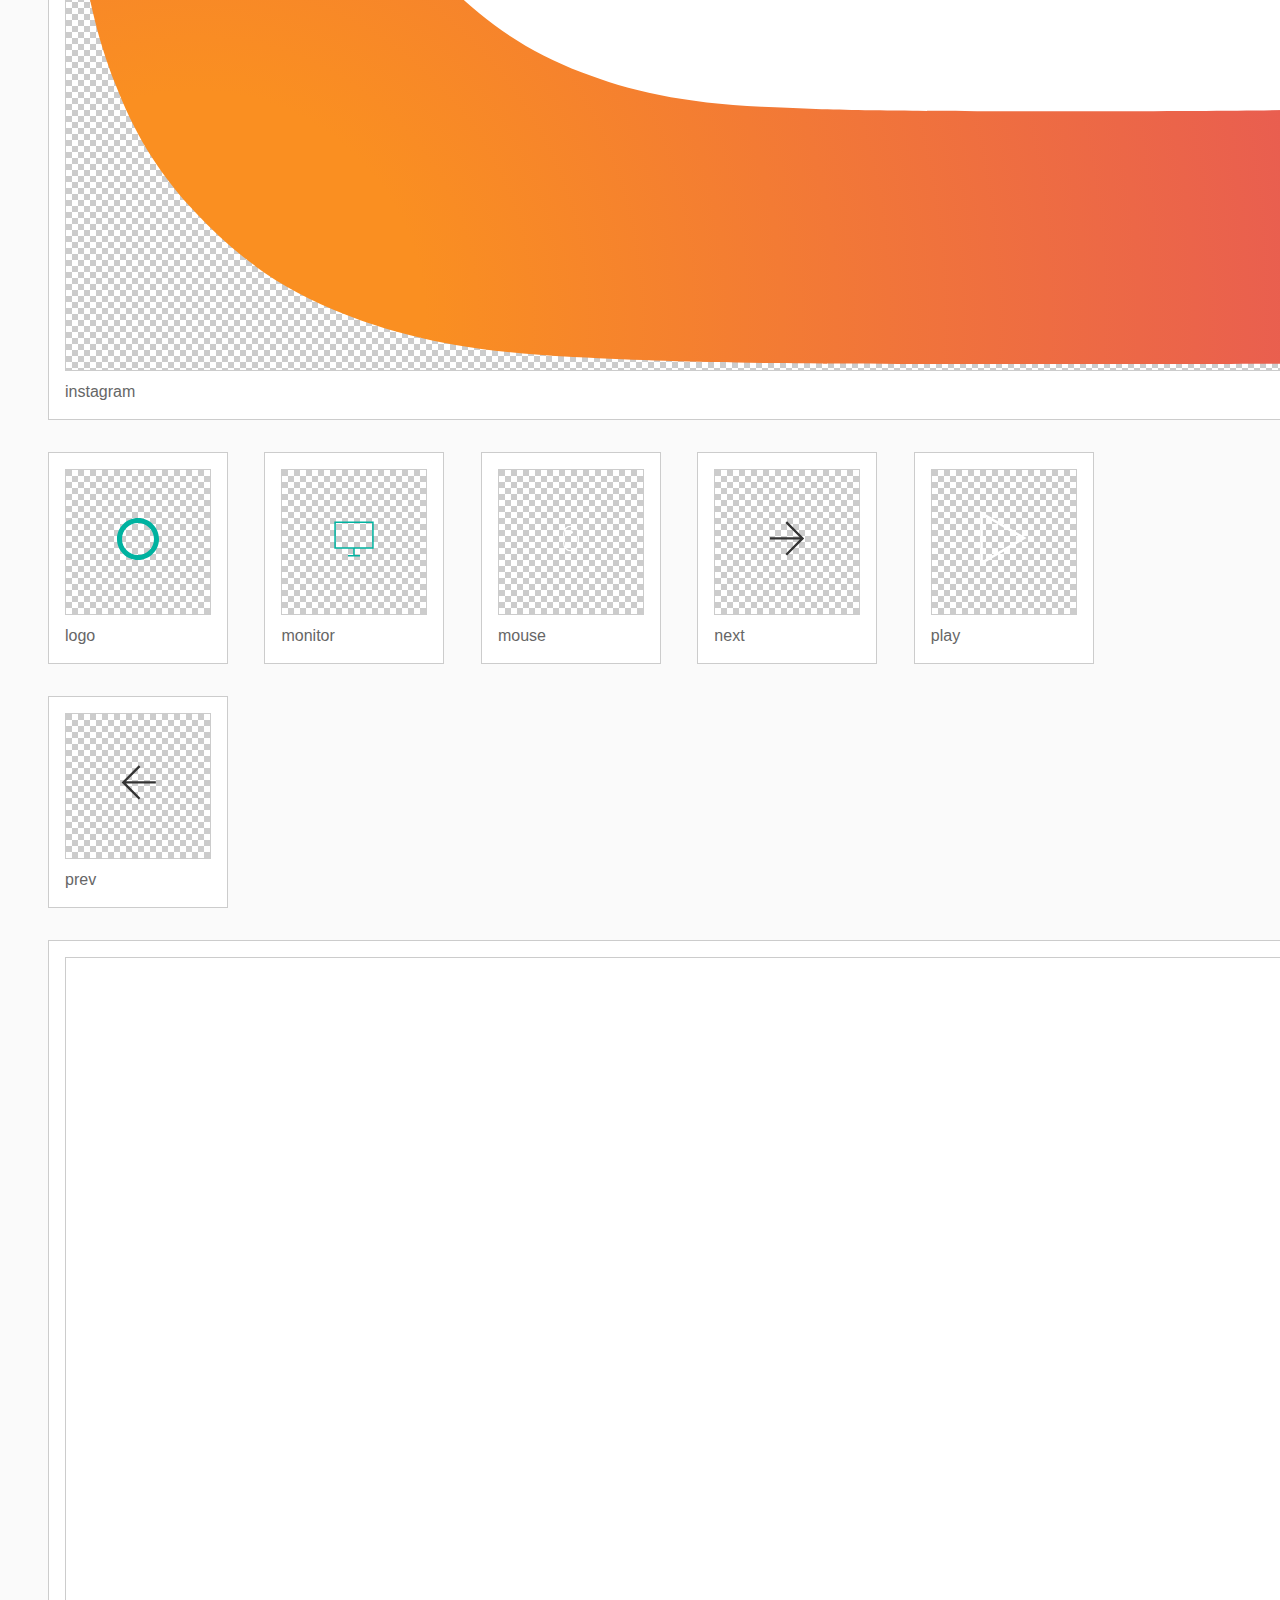
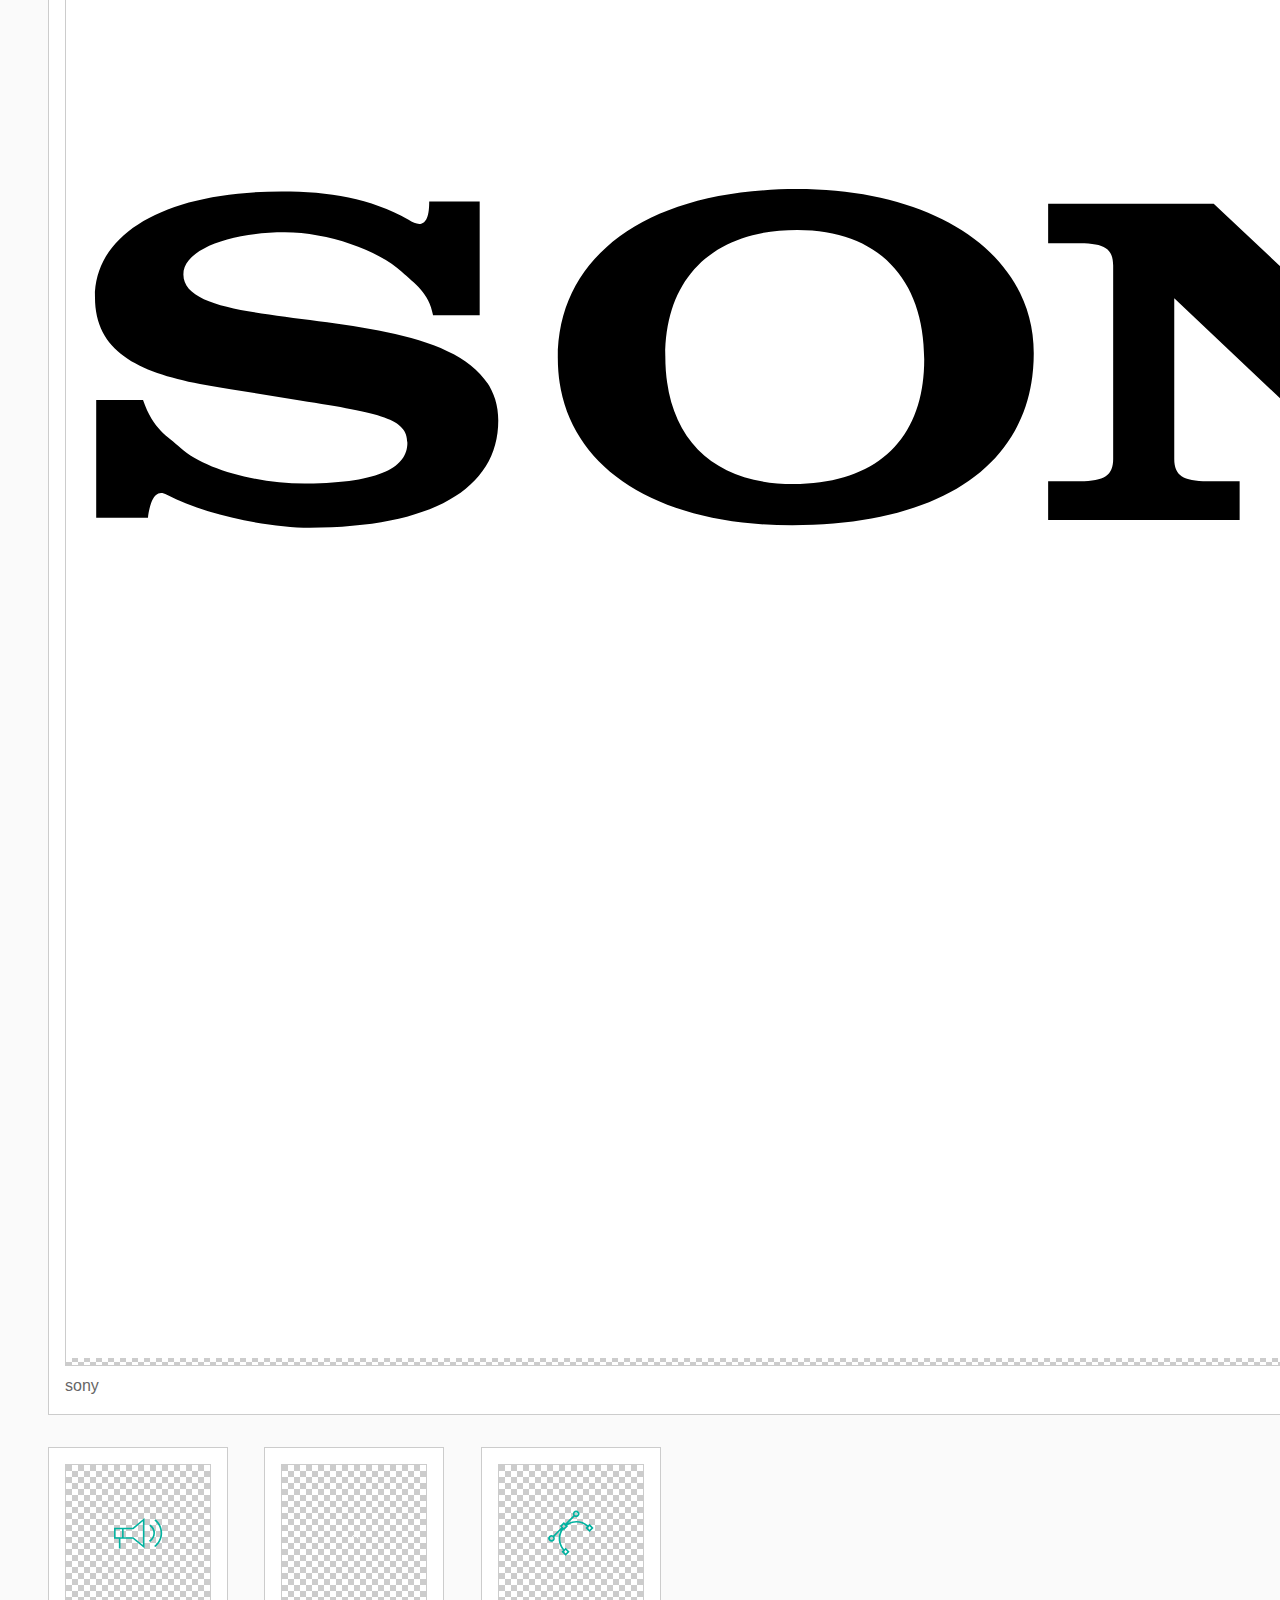
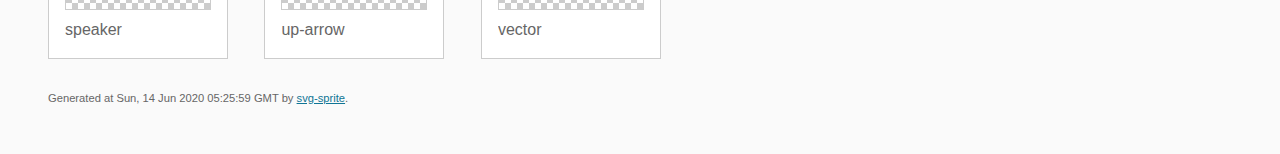
<file: images/stack/sprite.stack.html>
<!DOCTYPE html>
<html lang="en" xmlns="http://www.w3.org/1999/xhtml">
	<head>
		<meta charset="utf-8"/>
		<meta http-equiv="X-UA-Compatible" content="IE=Edge"/>
		<title>SVG stack preview | svg-sprite</title>
		<style>@charset "UTF-8";body{padding:0;margin:0;color:#666;background:#fafafa;font-family:Arial,Helvetica,sans-serif;font-size:1em;line-height:1.4}header{display:block;padding:3em 3em 2em 3em;background-color:#fff}header p{margin:2em 0 0 0}section{border-top:1px solid #eee;padding:2em 3em 0 3em}section ul{margin:0;padding:0}section li{display:inline;display:inline-block;background-color:#fff;position:relative;margin:0 2em 2em 0;vertical-align:top;border:1px solid #ccc;padding:1em 1em 3em 1em;cursor:default}.icon-box{margin:0;width:144px;height:144px;position:relative;background:#ccc url("[data-uri]") top left repeat;border:1px solid #ccc;display:table-cell;vertical-align:middle;text-align:center}.icon{display:inline;display:inline-block}h1{margin-top:0}h2{margin:0;padding:0;font-size:1em;font-weight:normal;white-space:nowrap;overflow:hidden;text-overflow:ellipsis;position:absolute;left:1em;right:1em;bottom:1em}footer{display:block;margin:0;padding:0 3em 3em 3em}footer p{margin:0;font-size:.7em}footer a{color:#0f7595;margin-left:0}</style>
		
<!--
	
Sprite shape dimensions
====================================================================================================
You will need to set the sprite shape dimensions via CSS when you use them as stack SVGs, otherwise
they would become a huge 100% in size. You may use the following dimension classes for doing so.
They might well be outsourced to an external stylesheet of course.

-->

<style type="text/css">
	.svg-bmw-dims { width: 2000px; height: 2000px; }
	.svg-footer-logo-dims { width: 150px; height: 68px; }
	.svg-google-dims { width: 1954.4px; height: 2000px; }
	.svg-instagram-dims { width: 2000px; height: 2000px; }
	.svg-logo-dims { width: 42px; height: 42px; }
	.svg-monitor-dims { width: 44px; height: 40px; }
	.svg-mouse-dims { width: 26px; height: 43px; }
	.svg-next-dims { width: 35px; height: 35px; }
	.svg-play-dims { width: 55px; height: 65px; }
	.svg-prev-dims { width: 35px; height: 35px; }
	.svg-sony-dims { width: 2000px; height: 2000px; }
	.svg-speaker-dims { width: 50px; height: 51px; }
	.svg-up-arrow-dims { width: 17px; height: 9px; }
	.svg-vector-dims { width: 50px; height: 55px; }
</style>

<!--
====================================================================================================
-->

	</head>
	<body>
		<header>
			<h1>SVG stack preview</h1>
			<p>This preview features an SVG stack. Please have a look at the HTML source for further details and be aware of the following constraints:</p>
			<ul>
				<li>Your browser has to <a href="http://caniuse.com/#feat=svg-fragment" target="_blank">support SVG fragment identifiers</a> for SVG stacks to work.</li>
				<li>Support for SVG fragment identifiers hasn't always been that decent. For older browsers you will have to use some prolyfill like <a href="https://github.com/preciousforever/SVG-Stacker/blob/master/fixsvgstack.jquery.js" target="_blank">fixsvgstack.jquery.js</a>.</li>
			</ul>
		</header>
		<section>
			
<!--
	
SVG stack
====================================================================================================
These SVG images make use of fragment identifiers (IDs) to reference certain portions of the
external sprite. By default, all shapes inside the sprite are hidden by CSS. The `:target` pseudo
selector is used to show the very shape that is referenced by the fragment identifier.  

-->

			<ul>
				
				<li title="bmw">
					<div class="icon-box">
						
						<!-- bmw -->
						<img src="../icons/icons.svg#bmw" class="svg-bmw-dims" alt="bmw"/>
						
					</div>
					<h2>bmw</h2>
				</li>
				<li title="footer-logo">
					<div class="icon-box">
						
						<!-- footer-logo -->
						<img src="../icons/icons.svg#footer-logo" class="svg-footer-logo-dims" alt="footer-logo"/>
						
					</div>
					<h2>footer-logo</h2>
				</li>
				<li title="google">
					<div class="icon-box">
						
						<!-- google -->
						<img src="../icons/icons.svg#google" class="svg-google-dims" alt="google"/>
						
					</div>
					<h2>google</h2>
				</li>
				<li title="instagram">
					<div class="icon-box">
						
						<!-- instagram -->
						<img src="../icons/icons.svg#instagram" class="svg-instagram-dims" alt="instagram"/>
						
					</div>
					<h2>instagram</h2>
				</li>
				<li title="logo">
					<div class="icon-box">
						
						<!-- logo -->
						<img src="../icons/icons.svg#logo" class="svg-logo-dims" alt="logo"/>
						
					</div>
					<h2>logo</h2>
				</li>
				<li title="monitor">
					<div class="icon-box">
						
						<!-- monitor -->
						<img src="../icons/icons.svg#monitor" class="svg-monitor-dims" alt="monitor"/>
						
					</div>
					<h2>monitor</h2>
				</li>
				<li title="mouse">
					<div class="icon-box">
						
						<!-- mouse -->
						<img src="../icons/icons.svg#mouse" class="svg-mouse-dims" alt="mouse"/>
						
					</div>
					<h2>mouse</h2>
				</li>
				<li title="next">
					<div class="icon-box">
						
						<!-- next -->
						<img src="../icons/icons.svg#next" class="svg-next-dims" alt="next"/>
						
					</div>
					<h2>next</h2>
				</li>
				<li title="play">
					<div class="icon-box">
						
						<!-- play -->
						<img src="../icons/icons.svg#play" class="svg-play-dims" alt="play"/>
						
					</div>
					<h2>play</h2>
				</li>
				<li title="prev">
					<div class="icon-box">
						
						<!-- prev -->
						<img src="../icons/icons.svg#prev" class="svg-prev-dims" alt="prev"/>
						
					</div>
					<h2>prev</h2>
				</li>
				<li title="sony">
					<div class="icon-box">
						
						<!-- sony -->
						<img src="../icons/icons.svg#sony" class="svg-sony-dims" alt="sony"/>
						
					</div>
					<h2>sony</h2>
				</li>
				<li title="speaker">
					<div class="icon-box">
						
						<!-- speaker -->
						<img src="../icons/icons.svg#speaker" class="svg-speaker-dims" alt="speaker"/>
						
					</div>
					<h2>speaker</h2>
				</li>
				<li title="up-arrow">
					<div class="icon-box">
						
						<!-- up-arrow -->
						<img src="../icons/icons.svg#up-arrow" class="svg-up-arrow-dims" alt="up-arrow"/>
						
					</div>
					<h2>up-arrow</h2>
				</li>
				<li title="vector">
					<div class="icon-box">
						
						<!-- vector -->
						<img src="../icons/icons.svg#vector" class="svg-vector-dims" alt="vector"/>
						
					</div>
					<h2>vector</h2>
				</li>
			</ul>

<!--
====================================================================================================
-->

		</section>
		<footer>
			<p>Generated at Sun, 14 Jun 2020 05:25:59 GMT by <a href="https://github.com/jkphl/svg-sprite" target="_blank">svg-sprite</a>.</p>
		</footer>
	</body>
</html>
</file>
<file: css/style.min.css>
.preloader{position:fixed;left:0;top:0;right:0;bottom:0;background:#e0e0e0;z-index:1001}.preloader .preloader__row{position:relative;top:50%;left:50%;width:70px;height:70px;margin-top:-35px;margin-left:-35px;text-align:center;-webkit-animation:preloader-rotate 2s infinite linear;animation:preloader-rotate 2s infinite linear}.preloader .preloader__row .preloader__item{position:absolute;display:inline-block;top:0;background-color:#00b2a0;border-radius:100%;width:35px;height:35px;-webkit-animation:preloader-bounce 2s infinite ease-in-out;animation:preloader-bounce 2s infinite ease-in-out}.preloader .preloader__row .preloader__item:last-child{top:auto;bottom:0;-webkit-animation-delay:-1s;animation-delay:-1s}@-webkit-keyframes preloader-rotate{100%{transform:rotate(360deg)}}@keyframes preloader-rotate{100%{transform:rotate(360deg)}}@-webkit-keyframes preloader-bounce{0%,100%{transform:scale(0)}50%{transform:scale(1)}}@keyframes preloader-bounce{0%,100%{transform:scale(0)}50%{transform:scale(1)}}.loaded_hiding .preloader{transition:.3s opacity;opacity:0}.loaded .preloader{display:none}@font-face{font-family:Merriweathe;font-display:swap;src:url(../fonts/Merriweather-LightItalic.woff) format("woff"),url(../fonts/Merriweather-LightItalic.woff2) format("woff2");font-weight:300;font-style:normal}@font-face{font-family:Montserrat;font-display:swap;src:url(../fonts/Montserrat-Bold.woff) format("woff"),url(../fonts/Montserrat-Bold.woff2) format("woff2");font-weight:700;font-style:normal}@font-face{font-family:OpenSans;font-display:swap;src:url(../fonts/OpenSans-Regular.woff) format("woff"),url(../fonts/OpenSans-Regular.woff2) format("woff2");font-weight:400;font-style:normal}@font-face{font-family:OpenSans;font-display:swap;src:url(../fonts/OpenSans-Light.woff) format("woff"),url(../fonts/OpenSans-Light.woff2) format("woff2");font-weight:300;font-style:normal}@font-face{font-family:Montserrat;font-display:swap;src:url(../fonts/Montserrat-Light.woff) format("woff"),url(../fonts/Montserrat-Light.woff2) format("woff2");font-weight:300;font-style:normal}@font-face{font-family:Raleway;font-display:swap;src:url(../fonts/Raleway-Bold.woff) format("woff"),url(../fonts/Raleway-Bold.woff2) format("woff2");font-weight:700;font-style:normal}.slick-slider{position:relative;display:block;box-sizing:border-box;-webkit-touch-callout:none;-webkit-user-select:none;-moz-user-select:none;-ms-user-select:none;user-select:none;touch-action:pan-y;-webkit-tap-highlight-color:transparent}.slick-list{position:relative;overflow:hidden;display:block;margin:0;padding:0}.slick-list:focus{outline:0}.slick-list.dragging{cursor:pointer;cursor:hand}.slick-slider .slick-list,.slick-slider .slick-track{transform:translate3d(0,0,0)}.slick-track{position:relative;left:0;top:0;display:block;margin-left:auto;margin-right:auto}.slick-track:after,.slick-track:before{content:"";display:table}.slick-track:after{clear:both}.slick-loading .slick-track{visibility:hidden}.slick-slide{float:left;height:100%;min-height:1px;display:none}[dir=rtl] .slick-slide{float:right}.slick-slide img{display:block}.slick-slide.slick-loading img{display:none}.slick-slide.dragging img{pointer-events:none}.slick-initialized .slick-slide{display:block}.slick-loading .slick-slide{visibility:hidden}.slick-vertical .slick-slide{display:block;height:auto;border:1px solid transparent}.slick-arrow.slick-hidden{display:none}li{list-style:none}a{text-decoration:none}*{box-sizing:border-box;margin:0;padding:0}.logo a{display:block;width:42px;height:42px;outline:0}.container{max-width:1200px;margin:auto;padding:0 15px}.header{background-image:url(../images/header-bg.jpg);background-repeat:no-repeat;background-size:cover;background-position:top center;width:100%;height:100vh;position:relative;display:flex}.header .header__top{background-color:#fff;position:absolute;left:0;right:0;top:0}.header .header__top .header__wrapper{display:flex;justify-content:space-between;align-items:center;padding:26px 15px;max-width:1380px;margin:auto}.header .header__top .header__wrapper .header__menu .header__menu-list{display:flex;align-items:center}.header .header__top .header__wrapper .header__menu .header__menu-list .menu-list__item+.menu-list__item{margin-left:51px}.header .header__top .header__wrapper .header__menu .header__menu-list .menu-list__item .list__item-link{text-transform:uppercase;letter-spacing:.6px;color:#373a39;font-family:Raleway,sans-serif;font-weight:700;font-size:12px;line-height:14px;border-bottom:1px solid transparent;padding:10px 0;transition:all .4s ease-in-out}.header .header__top .header__wrapper .header__menu .header__menu-list .menu-list__item .list__item-link:hover{color:#fcbb08;border-bottom:1px solid #fcbb08}.header .container .header__content{font-family:Montserrat,sans-serif;font-weight:700;text-align:center;cursor:default}.header .container .header__content .header__title{color:#fff;font-size:100px;line-height:122px;margin-bottom:19px}.header .container .header__content .header__subtitle{color:#fcbb08;letter-spacing:2.74286px;font-size:16px;line-height:20px}.header #mouse{transform:translateX(-50%);position:absolute;left:50%;width:40px;height:40px;bottom:62px;transition:all .6s ease-in-out}.header #mouse:hover{height:43px}.title__section{display:flex;color:#242121;font-size:48px;line-height:75px;font-family:Montserrat,sans-serif;font-weight:700;letter-spacing:-1.65px;position:relative;padding-bottom:14px}.title__section::after{content:"";position:absolute;width:60px;height:4px;bottom:0;left:0;background-color:#fcbb08}.about{padding:143px 0 159px 0;background-color:#f6f8fa}.about .container .about__inner-row{display:flex;justify-content:space-between}.about .container .about__inner-row .about__description .about__text{display:block;max-width:770px;font-family:"Open Sans",sans-serif;font-weight:300;font-size:14px;line-height:24px;color:#373a39}.about .container .about__inner-row .about__description .about__text+.about__text{margin-top:22px}.expertise{padding:143px 0 164px 0}.expertise .title__section{margin-bottom:98px;font-size:60px;line-height:75px}.expertise .expertise__inner-row{display:flex;margin-bottom:100px;justify-content:space-between}.expertise .expertise__inner-row:last-child{margin-bottom:0}.expertise .expertise__inner-row .expertise__services-item{max-width:373px}.expertise .expertise__inner-row .skills{width:100%;max-width:370px;margin-right:30px}.expertise .expertise__inner-row .skills .skill{margin-bottom:39px}.expertise .expertise__inner-row .skills .skill:last-child{margin-bottom:0}.expertise .expertise__inner-row .skills .skill .skill-bar{height:2px;background:#cacaca}.expertise .expertise__inner-row .skills .skill .skill-bar .skill-per{height:2px;background-color:#1d1d1d;width:0;transition:1s linear;position:relative}.expertise .expertise__inner-row .skills .skill .skill-bar .skill-per::before{content:attr(per);position:absolute;padding:4px 6px;color:#1d1d1d;font-size:11px;line-height:20px;letter-spacing:1px;font-family:"Open Sans",sans-serif;top:2px;right:0;transform:translateX(50%)}.expertise .expertise__inner-row .skills .skill .skill-name{font-family:"Open Sans",sans-serif;font-weight:400;font-size:11px;line-height:20px;text-transform:uppercase;letter-spacing:1px;color:#1d1d1d}.expertise .expertise__inner-row .expertise__description p{color:#2a2c2b;font-weight:300;font-size:14px;line-height:24px;font-family:"Open Sans",sans-serif;margin-bottom:15px}.expertise .expertise__inner-row .expertise__description p:last-child{margin-bottom:0}.expertise .expertise__inner-row .expertise__services-item{display:flex;justify-content:space-between}.expertise .expertise__inner-row .expertise__services-item .services-item__images .svg-vector-dims{width:50px;height:50px}.expertise .expertise__inner-row .expertise__services-item .services-item__descriptions{margin-left:35px}.expertise .expertise__inner-row .expertise__services-item .services-item__descriptions .item__descriptions-title{color:#333;font-size:14px;line-height:20px;letter-spacing:4.29px;font-weight:700;font-family:Raleway,sans-serif}.expertise .expertise__inner-row .expertise__services-item .services-item__descriptions .item__descriptions-text{margin-top:10px;font-weight:300;font-size:14px;line-height:24px;font-family:"Open Sans",sans-serif;color:#777;max-width:280px}.vision{background-color:#f6f8fa}.vision .container{max-width:1460px;padding:0 15px;margin:auto}.vision .container .vision__row{display:flex;justify-content:space-between;align-items:center}.vision .container .vision__row .vision-bg{background-image:url(../images/vision.jpg);background-repeat:no-repeat;background-size:cover;background-position:left top;height:840px;width:100%;max-width:705px}.vision .container .vision__row .vision__content{max-width:470px;margin:auto}.vision .container .vision__row .vision__content .title__section{font-size:60px;line-height:75px;margin-bottom:85px}.vision .container .vision__row .vision__text{font-weight:300;font-size:14px;line-height:24px;color:#373a39;margin-bottom:25px}.portfolio .container{max-width:1204px;padding:0 15px;margin:auto}.portfolio .container .portfolio__row{padding:141px 0 103px 0;display:flex;align-items:center;justify-content:space-between}.portfolio .container .portfolio__row .toggles{cursor:default}.portfolio .container .portfolio__row .toggles .btn{outline:0;border:none;background:0 0;color:#333;letter-spacing:2px;font-weight:600;font-size:12px;line-height:24px;font-family:"Open Sans",sans-serif;margin-left:20px;border-bottom:1px solid transparent;transition:all .3s ease-out}.portfolio .container .portfolio__row .toggles .btn:hover{text-shadow:0 0 2px #777;border-bottom:1px solid #fcbb08}.portfolio .container .portfolio__row .toggles .btn:first-child{margin-left:0}.portfolio .container .portfolio__row .toggles .btn.active{border-bottom:1px solid #fcbb08;text-shadow:0 0 1px #777}.portfolio .container .portfolio__row-images{display:flex;flex-wrap:wrap;min-height:912px}.portfolio .container .portfolio__row-images .column{flex:25%;max-width:25%;padding:0 4px}.portfolio .container .portfolio__row-images .column .column-images{position:relative}.portfolio .container .portfolio__row-images .column .column-images:hover .images-hover{background-color:rgba(35,35,35,.8);opacity:1}.portfolio .container .portfolio__row-images .column .column-images .images-hover{position:absolute;left:0;bottom:0;right:0;top:0;background-color:rgba(35,35,35,0);opacity:0;padding:5px;transition:all .3s ease;text-align:center;cursor:default;color:#fff;border:12px solid rgba(255,255,255,.147164);text-transform:uppercase}.portfolio .container .portfolio__row-images .column .column-images .images-hover__title{position:relative;letter-spacing:1.4px;font-family:"Open Sans",sans-serif;font-weight:600;font-size:14px;line-height:14px;width:100%;top:50%;transform:translateY(-50%);margin-bottom:10px}.portfolio .container .portfolio__row-images .column .column-images .images-hover__descr{position:relative;letter-spacing:1px;font-family:"Open Sans",sans-serif;font-weight:300;font-size:12px;line-height:16px;top:50%;transform:translateY(-50%)}.portfolio .container .portfolio__row-images .column img{margin-top:8px;width:100%;display:block}.portfolio .btn-more{font-family:Montserrat,sans-serif;font-weight:700;font-size:14px;line-height:14px;letter-spacing:1.2px;color:#242121;display:flex;align-items:center;justify-content:center;padding:41px 0;background-color:#f6f8fa;margin-top:72px;transition:all .3s linear}.portfolio .btn-more:hover{background-color:#c2c2c2}.testimonial{padding:130px 0;text-align:center;font-family:Merriweather,serif;font-style:italic}.testimonial .testimonial__title{margin:auto;display:block;max-width:530px;font-size:18px;font-weight:300;color:#242121;line-height:36px}.testimonial .testimonial__description{font-size:14px;line-height:32px;font-weight:300;color:#9e9e9e;display:block;margin-top:51px}.video .container{max-width:1460px;padding:0 15px;margin:auto}.video .container iframe{width:100%;height:300px}.facts{padding:165px 0}.facts .container{max-width:1015px;margin:auto;padding:0 15px}.facts .container .facts__inner{display:flex;justify-content:space-between}.facts .container .facts__inner .facts__item-number{font-family:Montserrat,sans-serif;font-weight:700;font-size:60px;line-height:73px;color:#242121}.facts .container .facts__inner .facts__item-description{font-family:"Open Sans",sans-serif;font-weight:400;font-size:14px;line-height:19px;color:#00b2a0}.featured{background-color:#f6f8fa}.featured .container{max-width:1395px;margin:auto;padding:0 15px}.featured .container .slider{padding:307px 0 325px 0;position:relative}.featured .container .slider .slick-prev{position:absolute;left:0;top:50%;transform:translateY(-50%);border:none;background-color:transparent;outline:0;cursor:pointer;border-radius:50%;transition:all .3s linear;z-index:5}.featured .container .slider .slick-prev:hover{background-color:rgba(0,0,0,.1)}.featured .container .slider .slick-prev img{width:34px;height:34px;display:block}.featured .container .slider .slick-next{position:absolute;right:0;top:50%;transform:translateY(-50%);border:none;background-color:transparent;outline:0;cursor:pointer;border-radius:50%;transition:all .3s linear;z-index:5}.featured .container .slider .slick-next:hover{background-color:rgba(0,0,0,.1)}.featured .container .slider .slick-next img{width:34px;height:34px;display:block}.featured .container .slider .slider__item{outline:0;padding-left:135px}.featured .container .slider .slider__item .slider__item-title{font-family:Montserrat,sans-serif;font-weight:700;font-size:40px;line-height:52px;color:#242121;max-width:700px}.featured .container .slider .slider__item .slider__item-description{color:#777;font-family:"Open Sans",sans-serif;font-weight:300;font-size:14px;line-height:24px;max-width:560px;margin-top:32px}.featured .container .slider .slick-dots{display:flex;align-items:center;position:absolute;bottom:114px;left:135px}.featured .container .slider .slick-dots .slick-active{background-color:#242121;width:10px;height:10px}.featured .container .slider .slick-dots li{width:6px;background-color:rgba(36,33,33,.4);border-radius:50%;margin:0 6px;height:6px}.featured .container .slider .slick-dots li:hover{background-color:rgba(36,33,33,.8)}.featured .container .slider .slick-dots li button{background-color:transparent;outline:0;border:none;font-size:0}.team{padding:120px 0 164px 0}.team .container .title__section{margin-bottom:102px}.team .container .team__inner{display:flex;justify-content:space-between;align-items:center;text-align:center}.team .container .team__inner .team__item .team__item-images{margin-bottom:35px}.team .container .team__inner .team__item .team__item-name{font-family:Montserrat,sans-serif;font-weight:700;font-size:14px;line-height:17px;color:#333}.team .container .team__inner .team__item .team__item-work{font-family:"Open Sans",sans-serif;font-weight:300;font-size:12px;line-height:16px;color:#c2c2c2;margin-top:12px}.price{background-color:#f6f8fa;padding:144px 0 162px 0}.price .container .title__section{margin-bottom:91px}.price .container .price__inner{display:flex;justify-content:space-between;align-items:center}.price .container .price__inner .price__item{background-color:#fff;max-width:370px;width:100%;transition:all .5s ease;text-align:center}.price .container .price__inner .price__item:hover{box-shadow:1px 1px #fcbb08,2px 2px #fcbb08,3px 3px #fcbb08,4px 4px #fcbb08,5px 5px #fcbb08,6px 6px #fcbb08,7px 7px #fcbb08;transform:translateX(-5px)}.price .container .price__inner .price__item .price__item-list{padding:25px;color:#242121}.price .container .price__inner .price__item .price__item-list .list__item.list-title{text-align:left;font-weight:700;font-size:16px;line-height:22px;margin-bottom:8px}.price .container .price__inner .price__item .price__item-list .list__item.cost{font-weight:300;font-size:80px;line-height:109px;position:relative;margin-bottom:51px}.price .container .price__inner .price__item .price__item-list .list__item.cost span{font-size:20px;line-height:27px}.price .container .price__inner .price__item .price__item-list .list__item.cost::before{font-family:"Open Sans",sans-serif;content:"$";position:absolute;font-size:40px;line-height:54px;font-weight:300;left:70px;top:15px}.price .container .price__inner .price__item .price__item-list .list__item{cursor:default;font-family:"Open Sans",sans-serif;margin-bottom:30px;font-size:16px;line-height:22px;font-weight:300}.price .container .price__inner .price__item .price__item-list .list__item:nth-last-of-type(2){margin-bottom:0}.price .container .price__inner .price__item .price__item-list .list__item.choose-btn{cursor:pointer;margin:30px 0 0 0}.price .container .price__inner .price__item .price__item-list .list__item.choose-btn a{padding:25px 0;display:block;font-family:Montserrat,sans-serif;font-weight:700;font-size:14px;line-height:17px;letter-spacing:1.2px;color:#242121;transition:all .4s ease;border-radius:10px;border:1px solid #fcbb08}.price .container .price__inner .price__item .price__item-list .list__item.choose-btn a:hover{background-color:#fcbb08}.partner{padding:106px 0}.partner .container{max-width:1160px;margin:auto;padding:0 15px}.partner .container .partner__wrapper{display:flex;justify-content:center;flex-wrap:wrap}.partner .container .partner__wrapper .partner__item{margin:0 30px;max-width:100px;max-height:100px;width:100%}.partner .container .partner__wrapper .partner__item a{display:block}.partner .container .partner__wrapper .partner__item a img{width:100%}.contact{height:100vh;padding-top:145px;position:relative}.contact .container .title__section{margin-bottom:94px}.contact .container .contact__wrapper{display:flex;align-items:center}.contact .container .contact__wrapper .contact__form{display:block}.contact .container .contact__wrapper .contact__form input{outline:0;display:block;border:none;border-bottom:2px solid #373a39;min-width:569px;font-family:"Open Sans",sans-serif;font-weight:400;font-size:12px;line-height:20px;letter-spacing:3.7px;color:#b8b8b8;padding:15px 0;margin-top:32px}.contact .container .contact__wrapper .contact__form input:first-child{margin-top:0}.contact .container .contact__wrapper .contact__form textarea{margin-top:53px;outline:0;resize:none;border:none;border-bottom:2px solid #373a39;min-width:569px;min-height:156px;font-family:"Open Sans",sans-serif;font-weight:400;font-size:12px;line-height:20px;color:#b8b8b8;letter-spacing:3.7px;padding-right:10px}.contact .container .contact__wrapper .contact__form textarea::-webkit-scrollbar-track{border-radius:5px;background-color:#fff}.contact .container .contact__wrapper .contact__form textarea::-webkit-scrollbar{width:7px;height:20px;background-color:#fff}.contact .container .contact__wrapper .contact__form textarea::-webkit-scrollbar-thumb{border-radius:5px;background-color:#fcbb08}.contact .container .contact__wrapper .contact__form .form-btn__submit{display:block;margin-top:57px;font-family:Montserrat,sans-serif;font-weight:700;font-size:11px;line-height:13px;letter-spacing:2px;color:#fff;border:none;outline:0;padding:16px 58px;cursor:pointer;background-color:#242121;transition:all .3s ease}.contact .container .contact__wrapper .contact__form .form-btn__submit:hover{color:#fcbb08;background-color:#333}.contact iframe{position:absolute;right:0;top:0;max-width:670px;width:100%;height:100%}.footer{background-color:#373a39;padding-top:110px}.footer .container{max-width:720px;margin:auto;padding:0 15px}.footer .container .footer__logo{margin:auto;max-width:150px}.footer .container .footer__logo a{display:block}.footer .container .footer__social{margin:65px 0;display:flex;justify-content:space-between}.footer .container .footer__social .footer__social-item a{font-family:Montserrat,sans-serif;font-weight:300;font-size:12px;line-height:14px;letter-spacing:4px;color:#fff;transition:all .3s ease}.footer .container .footer__social .footer__social-item a:hover{color:#fcbb08}.footer .container .footer__address{text-align:center;font-family:"Open Sans",sans-serif;font-weight:400;font-size:14px;line-height:32px;color:#a8a8a8;cursor:default}.footer .container .footer__address a{cursor:pointer;color:#a8a8a8;transition:all .3s ease}.footer .container .footer__address a:hover{color:#fcbb08}.footer .container a.up-arrow{display:block;margin:57px auto 59px auto;width:25px;height:25px}.footer .footer__copy{cursor:default;display:block;font-family:"Open Sans",sans-serif;font-size:12px;line-height:16px;padding:42px 0;background-color:#2a2c2b;text-align:center;color:#ccc}@media screen and (max-width:1336px){.contact iframe{top:50%;transform:translateY(-50%);max-width:470px;height:70%}}@media screen and (max-width:1336px) and (max-width:820px){.contact iframe{max-width:400px}}@media screen and (max-width:1336px) and (max-width:820px) and (max-width:750px){.contact iframe{position:relative;display:block;transform:none;top:0;height:500px;max-width:100%;margin-top:50px}}@media screen and (max-width:1220px){.vision .container .vision__row .vision-bg{height:640px;width:100%;max-width:400px}}@media screen and (max-width:1220px) and (max-width:890px){.vision .container .vision__row .vision-bg{max-width:370px;height:555px}}@media screen and (max-width:1220px) and (max-width:890px) and (max-width:850px){.vision .container .vision__row .vision-bg{max-width:300px;height:520px}}@media screen and (max-width:1220px) and (max-width:890px) and (max-width:850px) and (max-width:900px){.vision .container .vision__row .vision-bg{max-width:240px}}@media screen and (max-width:1220px) and (max-width:890px) and (max-width:850px) and (max-width:900px) and (max-width:740px){.vision .container .vision__row .vision-bg{display:none}}@media screen and (max-width:1170px){.about{padding:100px 0}.expertise{padding:100px 0}.testimonial{padding:100px 0}.facts{padding:100px 0}.featured .container .slider{padding:100px 0}.featured .container .slider .slick-dots{bottom:20px}.team{padding:100px 0}.team .container .team__inner{flex-wrap:wrap;justify-content:space-around}.price{padding:100px 0}.partner{padding:100px 0}.contact{padding-top:100px}.footer{padding-top:100px}}@media screen and (max-width:1170px) and (max-width:600px){.about{padding:50px 0}.expertise{padding:50px 0}.featured .container .slider{padding:50px 0}}@media screen and (max-width:1170px) and (max-width:820px){.testimonial{padding:50px 0}.facts{padding:50px 0}.featured .container .slider .slick-dots{left:50px}.team{padding:50px 0}.price{padding:50px 0}.partner{padding:50px 0}}@media screen and (max-width:1170px) and (max-width:820px) and (max-width:600px){.featured .container .slider .slick-dots{left:15px}}@media screen and (max-width:1170px) and (max-width:750px){.contact{height:auto}}@media screen and (max-width:1170px) and (max-width:1024px){.footer{padding-top:50px}}@media screen and (max-width:1170px) and (max-width:1024px) and (max-width:530px){.footer{padding-top:0}}@media screen and (max-width:1139px){.team .container .team__inner .team__item{margin-bottom:15px}.team .container .team__inner .team__item .team__item-images{margin-bottom:15px}}@media screen and (max-width:1139px) and (max-width:811px){.team .container .team__inner .team__item{width:100%}}@media screen and (max-width:1139px) and (max-width:450px){.team .container .team__inner .team__item .team__item-images img{display:block;width:100%}}@media screen and (max-width:1070px){.contact .container .contact__wrapper .contact__form input{min-width:320px}.contact .container .contact__wrapper .contact__form textarea{min-width:320px}}@media screen and (max-width:1070px) and (max-width:355px){.contact .container .contact__wrapper .contact__form input{min-width:300px;margin:10px auto}.contact .container .contact__wrapper .contact__form textarea{min-width:300px;margin:10px auto}}@media screen and (max-width:1024px){.about .container .about__inner-row .about__description .about__text{max-width:655px}.featured .container .slider .slider__item .slider__item-title{font-size:35px}.price .container .price__inner{flex-wrap:wrap;justify-content:space-around}.price .container .price__inner .price__item .price__item-list .list__item.cost{margin-bottom:20px}.price .container .price__inner .price__item{margin-bottom:20px}.footer .footer__copy{padding:12px 0}}@media screen and (max-width:1024px) and (max-width:890px){.about .container .about__inner-row .about__description .about__text{max-width:555px}}@media screen and (max-width:1024px) and (max-width:700px){.featured .container .slider .slider__item .slider__item-title{font-size:30px}}@media screen and (max-width:1024px) and (max-width:700px) and (max-width:530px){.featured .container .slider .slider__item .slider__item-title{line-height:30px;font-size:20px}}@media screen and (max-width:970px){.title__section{font-size:43px;line-height:53px}.expertise .title__section{line-height:53px;font-size:43px}.expertise .expertise__inner-row{justify-content:space-around;flex-wrap:wrap}.expertise .expertise__inner-row .expertise__services-item{max-width:370px;margin-bottom:15px}.expertise .expertise__inner-row .expertise__services-item:last-child{margin-bottom:0}.expertise .expertise__inner-row .skills{margin-bottom:20px;margin-right:10px}.expertise .expertise__inner-row .expertise__description{max-width:400px}.vision .container .vision__row .vision__content .title__section{line-height:53px;font-size:43px;margin-bottom:35px}.vision .container .vision__row .vision__text{max-width:444px}.facts .container .facts__inner{flex-wrap:wrap;justify-content:space-around}.team .container .title__section{margin-bottom:50px}}@media screen and (max-width:970px) and (max-width:768px){.title__section{font-size:35px;line-height:50px}.expertise .title__section{font-size:35px;line-height:50px;margin-bottom:30px}}@media screen and (max-width:970px) and (max-width:768px) and (max-width:600px){.expertise .title__section{margin-bottom:50px}}@media screen and (max-width:970px) and (max-width:800px){.expertise .expertise__inner-row{align-items:center}.expertise .expertise__inner-row .skills{margin-right:0;margin-bottom:0}.vision .container .vision__row .vision__content .title__section{margin-bottom:30px}.team .container .title__section{margin-bottom:30px}}@media screen and (max-width:970px) and (max-width:800px) and (max-width:700px){.expertise .expertise__inner-row{margin-bottom:50px}.expertise .expertise__inner-row .skills{margin-bottom:50px;width:100%}}@media screen and (max-width:970px) and (max-width:600px){.expertise .expertise__inner-row .expertise__services-item{margin-bottom:50px}}@media screen and (max-width:970px) and (max-width:830px){.expertise .expertise__inner-row .expertise__description{max-width:370px}}@media screen and (max-width:970px) and (max-width:830px) and (max-width:800px){.expertise .expertise__inner-row .expertise__description{max-width:300px}}@media screen and (max-width:970px) and (max-width:800px) and (max-width:768px){.vision .container .vision__row .vision__content .title__section{font-size:35px;line-height:50px}.team .container .title__section{font-size:35px;line-height:50px}}@media screen and (max-width:970px) and (max-width:700px){.vision .container .vision__row .vision__text{max-width:none}}@media screen and (max-width:970px) and (max-width:530px){.facts .container .facts__inner{justify-content:center;text-align:center}}@media screen and (max-width:820px){.portfolio .container .portfolio__row-images{min-height:0}.featured .container .slider .slider__item{padding-left:50px}}@media screen and (max-width:820px) and (max-width:600px){.featured .container .slider .slider__item{padding:0 15px}}@media screen and (max-width:800px){.portfolio .container .portfolio__row-images .column{flex:50%;max-width:50%}.price .container .title__section{margin-bottom:30px}}@media screen and (max-width:800px) and (max-width:600px){.portfolio .container .portfolio__row-images .column{flex:100%;max-width:100%}}@media screen and (max-width:768px){.logo a{width:62px;height:62px}.header .header__top .header__wrapper{padding:25px 15px}.header .header__top .header__wrapper .header__menu .header__menu-btn{width:30px;height:20px;position:relative}.header .header__top .header__wrapper .header__menu .header__menu-btn span{width:100%;height:2px;background-color:#000;top:9px;position:absolute}.header .header__top .header__wrapper .header__menu .header__menu-btn::after,.header .header__top .header__wrapper .header__menu .header__menu-btn::before{content:"";width:100%;height:2px;background-color:#000;position:absolute}.header .header__top .header__wrapper .header__menu .header__menu-btn::before{top:0}.header .header__top .header__wrapper .header__menu .header__menu-btn::after{bottom:0}.header .header__top .header__wrapper .header__menu .header__menu-list{display:none;position:absolute;left:0;right:0;top:95%;text-align:center;background-color:#fff;padding:10vh 0}.header .header__top .header__wrapper .header__menu .header__menu-list .menu-list__item+.menu-list__item{margin:0}.header .header__top .header__wrapper .header__menu .header__menu-list .menu-list__item .list__item-link{border-top:1px solid transparent;border-bottom:1px solid transparent;font-size:20px;margin:0;padding:30px 0;display:block}.header .header__top .header__wrapper .header__menu .header__menu-list .menu-list__item .list__item-link:hover{color:#fcbb08;border-top:1px solid #fcbb08;border-bottom:1px solid #fcbb08}}@media screen and (max-width:750px){.contact .container .contact__wrapper{justify-content:center}.contact .container .contact__wrapper .contact__form .form-btn__submit{width:100%}}@media screen and (max-width:740px){.vision{padding:50px 0}}@media screen and (max-width:700px){.about .container .about__inner-row{flex-wrap:wrap}.about .container .about__inner-row .about__title .title__section{margin-bottom:40px}.vision .container .vision__row .vision__content{max-width:none}.portfolio .container .portfolio__row{flex-wrap:wrap;padding:50px 0}.portfolio .container .portfolio__row .toggles{margin-top:35px;width:100%;text-align:center}.portfolio .container .portfolio__row .toggles .btn{font-size:13px}.featured .container .slider .slider__item .slider__item-description{font-size:13px}}@media screen and (max-width:700px) and (max-width:465px){.portfolio .container .portfolio__row .toggles .btn{margin:15px}}@media screen and (max-width:700px) and (max-width:465px) and (max-width:350px){.portfolio .container .portfolio__row .toggles .btn{width:100%;display:block;margin:25px 0}}@media screen and (max-width:640px){.footer .container .footer__social{flex-wrap:wrap;justify-content:space-around}.footer .container .footer__social .footer__social-item{margin:10px}}@media screen and (max-width:640px) and (max-width:530px){.footer .container .footer__social{margin:25px 0}}@media screen and (max-width:640px) and (max-width:355px){.footer .container .footer__social .footer__social-item{margin:15px 0;text-align:center;width:100%}}@media screen and (max-width:530px){.facts .container .facts__inner .facts__item{width:100%;margin:15px 0}}@media screen and (max-width:500px){.header .container .header__content .header__title{font-size:95px}.partner .container .partner__wrapper .partner__item{margin:30px}}@media screen and (max-width:500px) and (max-width:475px){.header .container .header__content .header__title{font-size:80px}}@media screen and (max-width:500px) and (max-width:475px) and (max-width:475px){.header .container .header__content .header__title{font-size:70px;line-height:85px}}@media screen and (max-width:500px) and (max-width:475px) and (max-width:475px) and (max-width:375px){.header .container .header__content .header__title{font-size:55px;line-height:70px}}@media screen and (max-width:465px){.portfolio .container .portfolio__row .toggles .btn:first-child{margin:15px}}@media screen and (max-width:465px) and (max-width:350px){.portfolio .container .portfolio__row .toggles .btn:first-child{width:100%;display:block;margin:25px 0}}@media screen and (max-width:405px){.price .container .price__inner .price__item .price__item-list .list__item.cost::before{left:58px}}@media screen and (max-width:405px) and (max-width:375px){.price .container .price__inner .price__item .price__item-list .list__item.cost::before{left:55px}}@media screen and (max-width:405px) and (max-width:375px) and (max-width:350px){.price .container .price__inner .price__item .price__item-list .list__item.cost::before{left:35px}}@media screen and (max-width:400px){.team .container .team__inner .team__item .team__item-name{font-size:20px}.team .container .team__inner .team__item .team__item-work{font-size:15px}}@media screen and (max-width:375px){.testimonial .testimonial__title{font-size:16px}}@media screen and (max-width:355px){.contact .container .title__section{margin-bottom:30px}}.webp .header{background-image:url(../images/header-bg.webp)}.webp .vision .container .vision__row .vision-bg{background-image:url(../images/vision.webp)}
</file>
